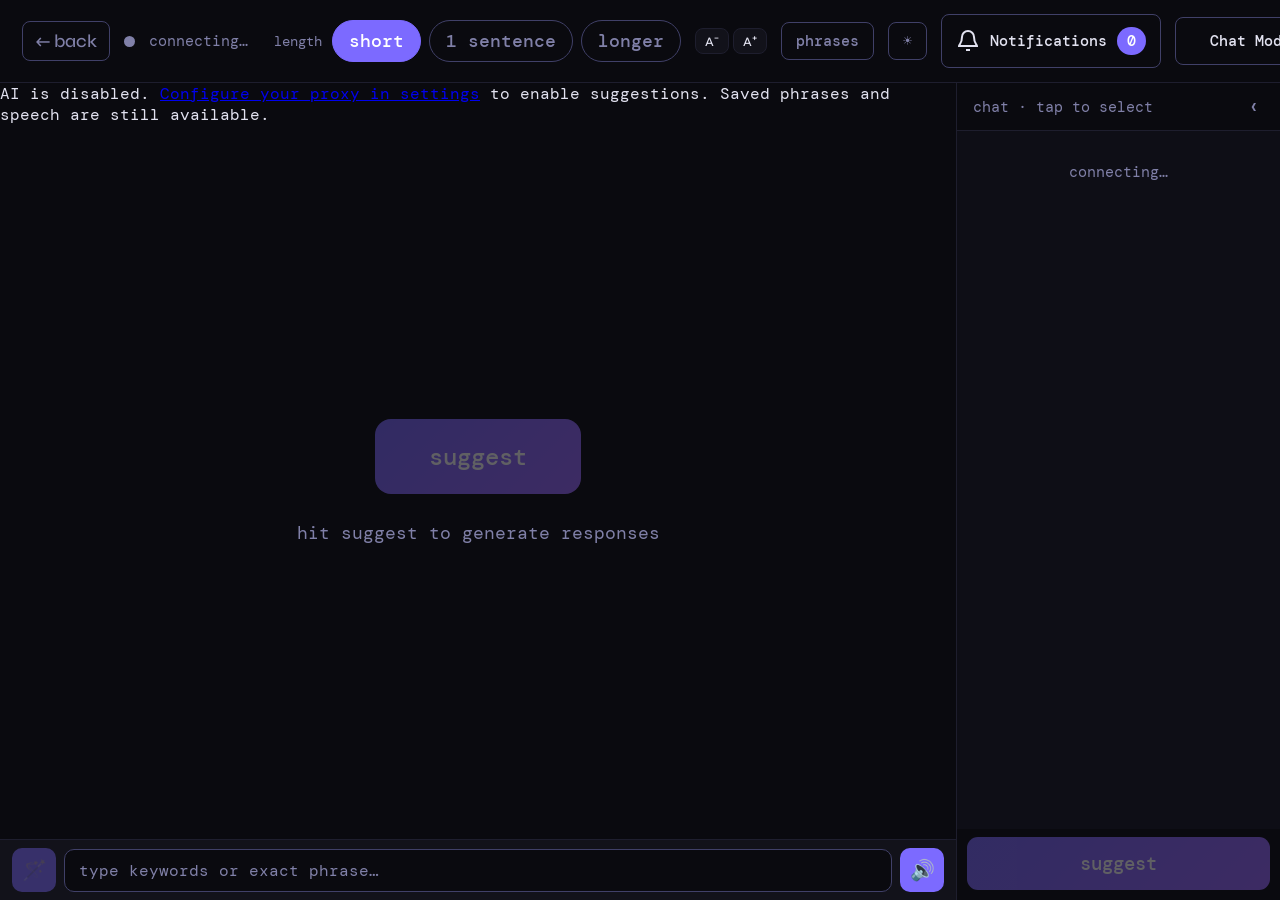
<file: chat.html>
<!DOCTYPE html>
<html lang="en">
<head>
<meta charset="UTF-8">
<meta name="viewport" content="width=device-width, initial-scale=1.0, user-scalable=no">
<title>StreamAAC · Chat</title>
<link rel="stylesheet" href="styles.css">
<script>document.documentElement.setAttribute('data-theme', localStorage.getItem('theme') || 'dark');</script>
<script src="chat-core.js?v=voice-source-1" defer></script>
<script src="phrases-data.js"></script>
<script src="command-ignores.js" defer></script>
<script src="bot-patterns.js" defer></script>
<script src="notifications.js?v=proxy-auth-1" defer></script>
</head>
<body>

<div id="fs-view" class="active">

  <div id="fs-topbar">
    <button class="btn-back" onclick="goBack()">← back</button>
    <div id="fs-status-dot"></div>
    <div id="fs-status-label">connecting…</div>
    <span id="fs-yt-status" style="display:none"><span class="src-badge src-yt">YT</span><span id="fs-yt-label">–</span></span>
    <div class="fs-verbosity" style="margin-left:12px">
      <label style="font-size:14px;color:var(--muted);margin-right:2px">length</label>
      <button class="pill active" data-fv="short" onclick="setFV(this)">short</button>
      <button class="pill" data-fv="medium" onclick="setFV(this)">1 sentence</button>
      <button class="pill" data-fv="long" onclick="setFV(this)">longer</button>
    </div>
    <div class="fs-font-size-ctrl">
      <button id="fs-font-down" title="Decrease font size">A<sup>−</sup></button>
      <button id="fs-font-up" title="Increase font size">A<sup>+</sup></button>
    </div>
    <button class="btn-exit-fs" id="fs-phrases-btn" onclick="togglePhrasesView()">phrases</button>
    <button class="btn-exit-fs" id="fs-theme-btn" onclick="toggleTheme()" aria-label="Toggle light/dark mode">☀</button>
    <button class="btn-exit-fs" id="notifications-button" aria-expanded="false" aria-controls="notifications-panel"><svg aria-hidden="true" width="24" height="24" viewBox="0 0 24 24" fill="none" stroke="currentColor" stroke-width="2"><path d="M18 8a6 6 0 0 0-12 0c0 7-3 7-3 9h18c0-2-3-2-3-9M10 21h4"/></svg> Notifications <span id="notifications-count">0</span></button>
    <button class="btn-exit-fs" id="fs-mode-btn" onclick="toggleQuietMode()" aria-pressed="false">Chat Mode</button>
  </div>

  <div id="fs-body">
    <div id="fs-main">
      <section id="notifications-panel" aria-label="Twitch notifications" hidden>
        <div class="notification-toolbar"><h2>Notifications</h2><button id="notifications-close">Close</button></div>
        <div class="notification-toolbar"><button id="notifications-pending" aria-pressed="true">Pending</button><button id="notifications-history" aria-pressed="false">History</button><button id="notifications-settings" aria-pressed="false">Settings</button></div>
        <p id="notifications-feedback" role="status"></p>
        <div id="notifications-settings-area" hidden>
          <h3>Notification source</h3>
          <label class="notification-bot-choice"><input type="checkbox" id="notifications-use-bot" checked> Send posts from Ignore bots to notifications</label>
          <p id="notifications-bot-status">Waiting for Twitch chat to connect.</p>
          <p>Manage ignored commands and reply beginnings on the home screen. Recognised follows, subscriptions, gifts and raids keep their event details; other posts appear as Bot messages. Chat must be connected.</p>
          <h3>Direct Twitch event connection</h3>
          <p id="notifications-status">Not connected</p>
          <p id="notifications-account-status"></p>
          <p id="notifications-resub-status">Resubscriptions: not connected</p>
          <button id="notifications-reconnect">Reconnect notifications</button>
          <h3>Responses for <span id="notifications-channel"></span></h3>
          <div class="notification-toolbar"><button id="notifications-ai" aria-pressed="false">AI-generated suggestions</button><button id="notifications-phrases" aria-pressed="true">Phrase bank only</button></div>
          <p>Review and edit every response before speaking. Phrase bank only makes no notification AI requests. Settings are remembered for this channel.</p>
          <h3>Event phrases</h3><p>Choose an existing saved phrase for each event. Placeholders: {username}, {bits}, {viewers}, {subscriptions}, {months}, {reward}, {points}, {recipient}. Edit or add phrases using the existing phrases manager.</p>
          <div id="notifications-mappings"></div>
          <p>Direct Twitch events require broadcaster permissions (followers also support an authorized moderator). Configured bot announcements only need a working chat connection.</p>
          <a href="index.html#profiles-heading">Open setup to reconnect Twitch</a>
        </div>
        <div id="notifications-list"></div>
        <button id="notifications-more" hidden>Show more history</button>
      </section>
      <div id="fs-responses">
        <div id="fs-empty-state">
          <button id="fs-suggest-prominent" onclick="gen()">suggest</button>
          <div class="fs-empty-hint">hit suggest to generate responses</div>
        </div>
      </div>
      <div id="phrases-main">
        <div id="phrases-header">
          <span>phrases</span>
          <div style="display:flex;gap:8px">
            <button class="phrases-icon-btn" onclick="renderPhrasesGrid()" title="Refresh">↻</button>
            <a class="phrases-icon-btn" href="game-phrases.html#general-phrases" aria-label="Manage phrases">✎</a>
          </div>
        </div>
        <div id="phrases-grid"></div>
        <div id="phrases-tag-view">
          <div id="phrases-tag-header">
            <button class="phrases-icon-btn" onclick="closeTagView()">← back</button>
            <span id="phrases-tag-name"></span>
            <span id="phrases-tag-page-info"></span>
          </div>
          <div id="phrases-tag-grid"></div>
        </div>
      </div>
      <p id="speech-status" role="status" aria-live="polite"></p>
      <div id="fs-custom-bar">
        <button id="fs-magic-btn" title="Generate suggestions from keywords" onclick="genFromKeywords()" disabled>🪄</button>
        <input type="text" id="fs-custom-input" placeholder="type keywords or exact phrase…" autocomplete="off">
        <button id="fs-custom-clear" aria-label="Clear">✕</button>
        <button id="fs-custom-speak-btn" title="Speak this text" onclick="speakCustomText()">🔊</button>
        <button id="fs-custom-stop-btn" title="Stop speaking" onclick="stopSpeak()">■</button>
      </div>
    </div>
    <div id="fs-chat-panel">
      <div id="fs-chat-header">
        <span>chat · tap to select</span>
        <button class="btn-close-chat" onclick="closeFsChat()" aria-label="Close chat panel">‹</button>
      </div>
      <div id="fs-chat-area">
        <div class="empty-state" style="padding:20px 6px">connecting…</div>
      </div>
      <button id="fs-new-msgs-btn" onclick="acceptNewMessages()">
        ↓ <span id="fs-new-msgs-count"></span> new messages
      </button>
      <button id="fs-suggest-btn" class="btn-gen" onclick="gen()">suggest</button>
    </div>
    <button id="fs-open-chat" onclick="openFsChat()" aria-label="Open chat panel">chat ›</button>
  </div>

</div>

<script>
let quietMode = false;
let suggestionRequest = 0;
let chatModeContent = null;
let quietResponses = [];
let quietPoolSignature = '';
let quietRemaining = [];

function toggleQuietMode() {
  suggestionRequest++;
  phrasesSuggestToken++;
  if (phrasesViewActive) togglePhrasesView();
  const area = document.getElementById('fs-responses');
  quietMode = !quietMode;
  if (quietMode) {
    // Keep the actual nodes so restored cards retain their speech handlers.
    chatModeContent = [...area.childNodes];
    if (area.querySelector('.spinner')) chatModeContent = [];
    showQuietPhrases(true);
  } else {
    area.replaceChildren(...(chatModeContent || []));
    if (!area.childNodes.length) area.innerHTML = '<div id="fs-empty-state"><button id="fs-suggest-prominent" onclick="gen()">suggest</button><div class="fs-empty-hint">hit suggest to generate responses</div></div>';
  }
  const button = document.getElementById('fs-mode-btn');
  button.textContent = quietMode ? 'Quiet Mode' : 'Chat Mode';
  button.setAttribute('aria-pressed', String(quietMode));
  button.setAttribute('aria-label', quietMode ? 'Quiet Mode. Switch to Chat Mode' : 'Chat Mode. Switch to Quiet Mode');
  document.querySelector('.fs-verbosity').hidden = quietMode;
  document.querySelector('.fs-verbosity').style.display = quietMode ? 'none' : '';
  openFsChat();
  updateSuggestEnabled();
}

function showQuietPhrases(reuse = false) {
  if (phrasesViewActive) togglePhrasesView();
  const files = loadGamePhraseFiles();
  const game = selectedPhraseGame();
  const gamePhrases = Object.hasOwn(files, game) && Array.isArray(files[game].phrases) ? files[game].phrases : [];
  const pool = [...new Set([...gamePhrases, ...loadPhrases().map(p => p.phrase)]
    .filter(p => typeof p === 'string').map(p => p.trim()).filter(Boolean))];
  const signature = JSON.stringify([game, pool]);
  if (signature !== quietPoolSignature) { quietPoolSignature = signature; quietRemaining = []; reuse = false; }
  const batch = [];
  const count = Math.min(4, pool.length);
  if (reuse) batch.push(...quietResponses);
  while (batch.length < count) {
    if (!quietRemaining.length) {
      quietRemaining = [...pool];
      for (let i = quietRemaining.length - 1; i > 0; i--) {
        const j = Math.floor(Math.random() * (i + 1));
        [quietRemaining[i], quietRemaining[j]] = [quietRemaining[j], quietRemaining[i]];
      }
    }
    // At a cycle boundary, finish showing unseen phrases before repeating,
    // and never duplicate a phrase within the same four-card batch.
    const index = quietRemaining.findIndex(p => !batch.includes(p));
    batch.push(quietRemaining.splice(index, 1)[0]);
  }
  quietResponses = batch;
  renderFsCards(batch);
  const area = document.getElementById('fs-responses');
  if (!count) {
    area.innerHTML = '<div class="fs-loader" role="status">No phrases yet. Add general phrases on the Phrases page or upload a game .txt file on the Phrases page.</div>';
  } else {
    for (let i = count; i < 4; i++) {
      const placeholder = document.createElement('div');
      placeholder.className = 'fs-card quiet-placeholder';
      placeholder.innerHTML = `<div class="fs-rnum">${i + 1}</div><div class="fs-rtext">Add more phrases to fill this card.</div>`;
      area.append(placeholder);
    }
  }
  updateSuggestEnabled();
}

// ── STATE ──
let ws = null, chatLog = [], isConnected = false, everConnected = false;
let currentChannel = '';
let reconnectTimer = null;
let verbosity = 'short';
let selectedMsg = null;
let fsFontSize = parseInt(localStorage.getItem('fsFontSize') || '17');
let theme = localStorage.getItem('theme') || 'dark';
let bufferedFsMsgs = [];
const MAX_MSG = 40;

// ── YOUTUBE STATE ──
let ytPollTimer = null, ytLiveChatId = null, ytNextPageToken = null, ytConnected = false;

// ── INIT ──
window.addEventListener('DOMContentLoaded', () => {
  applyTheme();
  applyFsFontSize();

  // Restore verbosity
  const savedV = localStorage.getItem('verbosity') || 'short';
  verbosity = savedV;
  document.querySelectorAll('.pill[data-fv]').forEach(p =>
    p.classList.toggle('active', p.dataset.fv === savedV));

  // Font size buttons
  document.getElementById('fs-font-down').onclick = () => {
    if (fsFontSize > 10) { fsFontSize = Math.max(10, fsFontSize - 2); applyFsFontSize(); localStorage.setItem('fsFontSize', fsFontSize); }
  };
  document.getElementById('fs-font-up').onclick = () => {
    if (fsFontSize < 28) { fsFontSize = Math.min(28, fsFontSize + 2); applyFsFontSize(); localStorage.setItem('fsFontSize', fsFontSize); }
  };

  // Auto-connect
  const ch = localStorage.getItem('twitch_channel');
  if (ch) connect(ch);
  connectYouTube();

  initClearBtn(document.getElementById('fs-custom-input'), document.getElementById('fs-custom-clear'));
  updateSuggestEnabled();
});

// ── THEME ──
function applyTheme() {
  document.documentElement.setAttribute('data-theme', theme);
  document.getElementById('fs-theme-btn').textContent = theme === 'dark' ? '☀' : '☾';
}

function toggleTheme() {
  theme = theme === 'dark' ? 'light' : 'dark';
  document.documentElement.setAttribute('data-theme', theme);
  localStorage.setItem('theme', theme);
  document.getElementById('fs-theme-btn').textContent = theme === 'dark' ? '☀' : '☾';
}

// ── FONT SIZE ──
function applyFsFontSize() {
  document.getElementById('fs-view').style.setProperty('--fs-font-size', fsFontSize + 'px');
}

// ── VERBOSITY ──
function setFV(btn) {
  document.querySelectorAll('.pill[data-fv]').forEach(p => p.classList.remove('active'));
  btn.classList.add('active');
  verbosity = btn.dataset.fv;
  localStorage.setItem('verbosity', verbosity);
}

// ── NAVIGATION ──
function goBack() {
  if (ws) { ws.onclose = null; ws.close(); ws = null; }
  clearTimeout(ytPollTimer);
  window.location.href = 'index.html#profiles-heading';
}

// ── STATUS ──
function setStatus(cls, txt) {
  document.getElementById('fs-status-dot').className = 'status-dot ' + cls;
  document.getElementById('fs-status-label').textContent = txt;
}

function makeStatusUpdater(wrapperId, labelId) {
  return function(cls, txt) {
    const el = document.getElementById(wrapperId);
    if (!el) return;
    el.style.display = '';
    el.className = cls;
    document.getElementById(labelId).textContent = txt;
  };
}

// ── SUGGEST BUTTONS ──
function setFsSuggestEnabled(enabled) {
  document.getElementById('fs-suggest-btn').disabled = !enabled;
  document.getElementById('fs-magic-btn').disabled = !enabled;
  const prominent = document.getElementById('fs-suggest-prominent');
  if (prominent) prominent.disabled = !enabled;
}
function updateSuggestEnabled() {
  const ready = !!getProxyUrl() && (isConnected || ytConnected);
  setFsSuggestEnabled(quietMode || ready);
  document.getElementById('fs-magic-btn').disabled = quietMode || !ready;
  let notice = document.getElementById('proxy-notice');
  if (!notice) {
    notice = document.createElement('p');
    notice.id = 'proxy-notice';
    notice.innerHTML = 'AI is disabled. <a href="settings.html">Configure your proxy in settings</a> to enable suggestions. Saved phrases and speech are still available.';
    document.getElementById('fs-responses').before(notice);
  }
  notice.hidden = quietMode || !!getProxyUrl();
}
window.addEventListener('storage', event => {
  if (event.key === 'service_proxy_url' || event.key === 'service_proxy_token' || event.key === null) {
    ++suggestionRequest;
    ++phrasesSuggestToken;
    suggestedPhraseIds = [];
    ++youtubeGeneration;
    clearTimeout(ytPollTimer);
    ytLiveChatId = null;
    ytNextPageToken = null;
    ytConnected = false;
    updateSuggestEnabled();
    if (phrasesViewActive) renderPhrasesGrid();
    connectYouTube();
  }
});

// ── CONNECT ──
function connect(rawCh) {
  let ch = rawCh.trim().toLowerCase();
  ch = ch.replace(/^(https?:\/\/)?(www\.)?twitch\.tv\//, '').replace(/^@/, '').replace(/\/.*$/, '').trim();
  if (!ch) return;
  currentChannel = ch;
  if (window.StreamNotifications) window.StreamNotifications.connect(ch);
  clearTimeout(reconnectTimer);

  function handleConnectFailure(ch) {
    alert(`Could not connect to Twitch chat for "${ch}".\nCheck the channel name and try again.`);
    window.location.href = 'index.html#profiles-heading';
  }

  function scheduleReconnect() {
    clearTimeout(reconnectTimer);
    setStatus('connecting', 'reconnecting…');
    reconnectTimer = setTimeout(() => connect(currentChannel), 4000);
  }

  setStatus('connecting', 'connecting…');

  if (ws) { ws.onclose = null; ws.close(); ws = null; }

  const sock = new WebSocket('wss://irc-ws.chat.twitch.tv:443');
  ws = sock;
  ws.onopen = () => {
    if (ws !== sock) return;
    const token = localStorage.getItem('twitch_token');
    const handle = (localStorage.getItem('twitch_handle') || '').trim().toLowerCase();
    if (token && handle) {
      console.log('[Twitch IRC] Connecting authenticated as @' + handle);
      sock.send('PASS oauth:' + token);
      sock.send('NICK ' + handle);
    } else {
      console.log('[Twitch IRC] Connecting anonymously (justinfan)');
      sock.send('PASS oauth:justinfan12345');
      sock.send('NICK justinfan12345');
    }
    sock.send('CAP REQ :twitch.tv/tags twitch.tv/commands');
    sock.send('JOIN #' + ch);
  };
  ws.onmessage = (e) => { for (const raw of e.data.split(/\r?\n/).filter(Boolean)) handleIrcLine(raw); };
  function handleIrcLine(raw) {
    if (ws !== sock) return;
    if (raw.startsWith('PING ')) { if (sock.readyState === 1) sock.send('PONG :tmi.twitch.tv'); return; }
    if (/^:\S+ NOTICE /.test(raw) && (raw.includes('Login authentication failed') || raw.includes('Login unsuccessful') || raw.includes('Improperly formatted auth'))) {
      console.warn('[Twitch IRC] Auth failed — clearing token and falling back to anonymous');
      localStorage.removeItem('twitch_token');
      setStatus('warn', 'Twitch auth failed — speaking only (not posting to chat)');
      clearTimeout(reconnectTimer);
      sock.onclose = null;
      sock.close();
      ws = null;
      isConnected = false;
      window.StreamNotifications?.chatStatus(ch, false);
      updateSuggestEnabled();
      reconnectTimer = setTimeout(() => connect(currentChannel), 1000);
      return;
    }
    if (/^:\S+ 366 /.test(raw)) {
      const wasReconnect = everConnected && !isConnected;
      isConnected = true;
      window.StreamNotifications?.chatStatus(ch, true);
      everConnected = true;
      setStatus('connected', '#' + ch);
      updateSuggestEnabled();
      clearEmptyMsg();
      if (wasReconnect) addChatDivider('— reconnected —');
    }
    const msg = parseIrcMsg(raw);
    if (msg) {
      const tags = Object.fromEntries((raw.startsWith('@') ? raw.slice(1, raw.indexOf(' ')) : '').split(';').map(tag => tag.split('=')));
      const sentAt = Number(tags['tmi-sent-ts']);
      const time = Number.isFinite(sentAt) && sentAt > 0 && sentAt <= 8640000000000000 ? new Date(sentAt).toISOString() : undefined;
      const parentBody = (tags['reply-parent-msg-body'] || '').replace(/\\s/g, ' ').trimStart();
      window.StreamNotifications?.receiveChat(msg.user, msg.text, ch, tags.id, time, parentBody);
      addMsg(msg.user, msg.text, msg.emotesTag, 'twitch');
    }
  }
  ws.onerror = (e) => {
    console.error('[Twitch IRC] WebSocket error', e);
    isConnected = false;
    if (!everConnected) {
      setStatus('error', 'connection error');
      // onclose will fire next and handle the alert
    }
  };
  ws.onclose = (e) => {
    console.log('[Twitch IRC] WebSocket closed — code:', e.code, 'reason:', JSON.stringify(e.reason), 'wasClean:', e.wasClean);
    if (ws !== sock) return;
    window.StreamNotifications?.chatStatus(ch, false);
    isConnected = false;
    updateSuggestEnabled();
    if (everConnected) {
      addChatDivider('— temporarily disconnected —');
      scheduleReconnect();
    } else {
      handleConnectFailure(ch);
    }
  };
}

document.addEventListener('visibilitychange', () => {
  if (document.hidden) return;
  if (!isConnected && everConnected) {
    clearTimeout(reconnectTimer);
    connect(currentChannel);
  }
});

// ── YOUTUBE CHAT ──
const setYtStatus = makeStatusUpdater('fs-yt-status', 'fs-yt-label');

function extractYtVideoId(url) {
  try {
    const u = new URL(url);
    if (u.hostname === 'youtu.be') return u.pathname.slice(1).split('?')[0];
    if (u.pathname.startsWith('/live/')) return u.pathname.split('/')[2];
    return u.searchParams.get('v');
  } catch { return null; }
}

let youtubeGeneration = 0;
async function connectYouTube() {
  const generation = ++youtubeGeneration;
  const proxyUrl = getProxyUrl();
  const rawUrl = (localStorage.getItem('youtube_video_url') || '').trim();
  if (!rawUrl) return;

  if (!getProxyUrl()) { setYtStatus('error', 'configure proxy in settings'); return; }

  const videoId = extractYtVideoId(rawUrl);
  if (!videoId) {
    setYtStatus('error', 'invalid URL');
    return;
  }

  setYtStatus('connecting', 'connecting…');

  try {
    const res = await fetch(
      `${proxyUrl}/yt-chat/live?videoId=${encodeURIComponent(videoId)}`,
      { headers: getProxyHeaders(false) }
    );
    const data = await res.json();
    if (generation !== youtubeGeneration || proxyUrl !== getProxyUrl()) return;

    if (data.error === 'no_live_stream') {
      setYtStatus('', 'no live stream');
      ytPollTimer = setTimeout(connectYouTube, 120000);
      return;
    }
    if (!res.ok) throw new Error(data.error || res.status);

    ytLiveChatId = data.liveChatId;
    ytNextPageToken = null;
    pollYouTubeChat(true);

  } catch (e) {
    if (generation !== youtubeGeneration || proxyUrl !== getProxyUrl()) return;
    console.error('YouTube connect error:', e);
    setYtStatus('error', 'error');
    ytPollTimer = setTimeout(connectYouTube, 30000);
  }
}

async function pollYouTubeChat(skipFirstBatch) {
  const generation = youtubeGeneration;
  const proxyUrl = getProxyUrl();
  if (!getProxyUrl()) { ytConnected = false; setYtStatus('error', 'configure proxy in settings'); updateSuggestEnabled(); return; }
  if (!ytLiveChatId) return;

  try {
    const res = await fetch(`${proxyUrl}/yt-chat/poll`, {
      method: 'POST',
      headers: getProxyHeaders(),
      body: JSON.stringify({ liveChatId: ytLiveChatId, pageToken: ytNextPageToken }),
    });
    const data = await res.json();
    if (generation !== youtubeGeneration || proxyUrl !== getProxyUrl()) return;

    if (res.status === 403 || data.error === 'stream_ended') {
      ytConnected = false; ytLiveChatId = null; ytNextPageToken = null;
      setYtStatus('', 'stream ended');
      updateSuggestEnabled();
      ytPollTimer = setTimeout(connectYouTube, 120000);
      return;
    }
    if (!res.ok) throw new Error(data.error || res.status);

    if (!skipFirstBatch) {
      (data.messages || []).forEach(m => addMsg(m.author, m.text, null, 'youtube'));
    }

    if (!ytConnected) {
      ytConnected = true;
      setYtStatus('connected', 'live');
      updateSuggestEnabled();
      clearEmptyMsg();
    }

    ytNextPageToken = data.nextPageToken;
    const pollMs = Math.max(data.pollingIntervalMillis || 5000, 3000);
    ytPollTimer = setTimeout(pollYouTubeChat, pollMs);

  } catch (e) {
    if (generation !== youtubeGeneration || proxyUrl !== getProxyUrl()) return;
    console.error('YouTube poll error:', e);
    ytPollTimer = setTimeout(() => pollYouTubeChat(false), 10000);
  }
}

// ── CHAT DIVIDER ──
function addChatDivider(text) {
  const fca = document.getElementById('fs-chat-area');
  if (!fca) return;
  const el = document.createElement('div');
  el.className = 'fs-chat-divider';
  el.textContent = text;
  fca.appendChild(el);
  fca.scrollTop = fca.scrollHeight;
}

// ── CHAT ──
function clearEmptyMsg() {
  const fe = document.querySelector('#fs-chat-area .empty-state');
  if (fe) fe.remove();
}

function addMsg(user, rawText, emotesTag, source) {
  source = source || 'twitch';
  const llmText = replaceEmotes(rawText, emotesTag);
  const excluded = isExcluded(user, rawText);
  const entry = { user, text: llmText, excluded, source };
  chatLog.push(entry);
  if (chatLog.length > MAX_MSG) chatLog.shift();

  const cols = ['#7c6aff','#ff6a9b','#4ade80','#fb923c','#60a5fa','#e879f9'];
  const col = cols[user.charCodeAt(0) % cols.length];

  const sourceBadge = source === 'youtube' ? '<span class="src-badge src-yt">YT</span>' : '<span class="src-badge src-tw">TW</span>';

  const fsEl = document.createElement('div');
  fsEl.className = 'fs-chat-msg' + (excluded ? ' excluded' : '');
  fsEl.innerHTML = `${sourceBadge}<span class="chat-user" style="color:${col}">${x(user)}</span><span class="chat-text">${renderEmotes(rawText, emotesTag)}</span>`;
  fsEl.addEventListener('click', () => {
    if (selectedMsg === entry) {
      clearSelection();
      flushBufferedFsMsgs();
    } else {
      clearSelection();
      selectedMsg = entry;
      fsEl.classList.add('selected');
      const lbl = document.createElement('span');
      lbl.className = 'fs-selected-label';
      lbl.textContent = '▶ responding to';
      fsEl.prepend(lbl);
    }
  });

  if (selectedMsg) {
    bufferedFsMsgs.push(fsEl);
    const btn = document.getElementById('fs-new-msgs-btn');
    btn.style.display = 'block';
    document.getElementById('fs-new-msgs-count').textContent = bufferedFsMsgs.length;
  } else {
    const fca = document.getElementById('fs-chat-area');
    fca.appendChild(fsEl);
    fca.scrollTop = fca.scrollHeight;
  }
}

function clearSelection() {
  selectedMsg = null;
  document.querySelectorAll('.fs-chat-msg.selected').forEach(el => {
    el.classList.remove('selected');
    const lbl = el.querySelector('.fs-selected-label');
    if (lbl) lbl.remove();
  });
}

function flushBufferedFsMsgs() {
  const fca = document.getElementById('fs-chat-area');
  bufferedFsMsgs.forEach(el => fca.appendChild(el));
  bufferedFsMsgs = [];
  fca.scrollTop = fca.scrollHeight;
  document.getElementById('fs-new-msgs-btn').style.display = 'none';
}

function acceptNewMessages() {
  clearSelection();
  flushBufferedFsMsgs();
}

function closeFsChat() {
  document.getElementById('fs-chat-panel').classList.add('closed');
  document.getElementById('fs-open-chat').classList.add('visible');
}
function openFsChat() {
  document.getElementById('fs-chat-panel').classList.remove('closed');
  document.getElementById('fs-open-chat').classList.remove('visible');
}

// ── GENERATE ──
async function gen() {
  if (quietMode) { showQuietPhrases(); return; }
  if (!getProxyUrl()) { updateSuggestEnabled(); return; }
  const request = ++suggestionRequest;
  const chat = chatLog.filter(m => !m.excluded).slice(-15).map(m => `${m.user}: ${m.text}`).join('\n') || '(no chat messages yet — streamer just went live)';

  const persona    = localStorage.getItem('persona') || 'a streamer';
  let handle       = (localStorage.getItem('twitch_handle') || '').trim().toLowerCase();
  handle = handle.replace(/^(https?:\/\/)?(www\.)?twitch\.tv\//, '').replace(/^@/, '').replace(/\/.*$/, '').trim();
  const ctx        = localStorage.getItem('context') || '';
  const game       = localStorage.getItem('game') || '';
  const gameCustom = localStorage.getItem('game_custom') || '';
  const gameStr    = game === 'other' ? gameCustom : game;

  const selectedContext = selectedMsg
    ? `\n\nThe streamer has selected this specific message to respond to — prioritize crafting responses that directly address it: "${selectedMsg.user}: ${selectedMsg.text}"`
    : '';

  document.getElementById('fs-responses').innerHTML =
    `<div class="fs-loader"><div class="spinner"></div>generating…</div>`;
  setFsSuggestEnabled(false);

  const langCode = localStorage.getItem('voice_lang') || 'en';
  const langNames = { en:'English', fr:'French', de:'German', es:'Spanish', it:'Italian', pt:'Portuguese', nl:'Dutch', ja:'Japanese', ko:'Korean', zh:'Chinese' };
  const langName = langNames[langCode] || langCode;
  const langInstruction = `Language: Respond in ${langName}. You may naturally incorporate words or short phrases borrowed from other languages where they appear in the chat and suit the streamer's voice.`;

  const prompt = `You generate spoken responses for ${persona}, a Twitch streamer who uses AAC (Augmentative and Alternative Communication). Output will be spoken aloud — no markdown, no asterisks, plain natural speech only. [emote] in chat marks a Twitch visual emote — do not say it aloud.

${langInstruction}

Length rule: ${VLENGTH[verbosity]}

Generate exactly 4 options varying in tone: one warm/engaged, one witty/playful, one direct, one bonus of whatever tone fits best.
Reply ONLY with valid JSON, no other text: {"responses":["...","...","...","..."]}

Recent chat:
${chat}${handle ? '\nThe streamer\'s own Twitch handle is @'+handle+'. If chat messages mention or address them by name, treat this as directly relevant.' : ''}${ctx ? '\nContext: '+ctx : ''}${gameStr ? '\nGame: The streamer is playing '+gameStr+'.' : ''}${selectedContext}`;

  try {
    const r = await fetch(`${getProxyUrl()}/v1/messages`, {
      method: 'POST',
      headers: getProxyHeaders(),
      body: JSON.stringify({
        model: 'claude-haiku-4-5-20251001',
        max_tokens: 1024,
        messages: [{ role: 'user', content: prompt }]
      })
    });

    const d = await r.json();
    if (d.error) throw new Error(d.error.message ?? JSON.stringify(d.error));

    const raw = d.content?.[0]?.text ?? '';
    const jsonMatch = raw.match(/\{[\s\S]*\}/);
    if (!jsonMatch) throw new Error('No JSON found in response');
    if (request === suggestionRequest) renderFsCards(JSON.parse(jsonMatch[0]).responses);
  } catch(e) {
    if (request === suggestionRequest) document.getElementById('fs-responses').innerHTML =
      `<div class="fs-loader" style="color:var(--accent2)">Error: ${x(e.message)}</div>`;
  } finally {
    if (request === suggestionRequest) updateSuggestEnabled();
  }
}

// ── RENDER ──
function renderFsCards(responses) {
  const area = document.getElementById('fs-responses');
  area.innerHTML = '';
  responses.slice(0, 4).forEach((text, i) => {
    const card = document.createElement('div');
    card.className = 'fs-card';
    card.innerHTML = `<div class="fs-rnum">${i+1}</div><div class="fs-rtext">${x(text)}</div>
      <div class="fs-card-btns"><button class="fs-speak">🔊</button><button class="fs-stop">■</button></div>`;
    card.tabIndex = 0;
    card.setAttribute('role', 'group');
    card.setAttribute('aria-label', `Phrase ${i + 1}: ${text}`);
    const select = () => {
      area.querySelectorAll('.fs-card').forEach(el => el.classList.remove('selected'));
      card.classList.add('selected');
      document.getElementById('fs-custom-input').value = text;
      document.getElementById('fs-custom-input').dispatchEvent(new Event('input'));
    };
    card.onclick = select;
    card.onkeydown = e => { if (e.target === card && (e.key === 'Enter' || e.key === ' ')) { e.preventDefault(); select(); } };
    card.querySelector('.fs-speak').setAttribute('aria-label', `Speak phrase ${i + 1}`);
    card.querySelector('.fs-stop').setAttribute('aria-label', 'Stop speaking');
    card.querySelector('.fs-speak').onclick = e => { e.stopPropagation(); speak(text, card); };
    card.querySelector('.fs-stop').onclick = e => { e.stopPropagation(); stopSpeak(); };
    area.appendChild(card);
  });
}

// ── SPEECH ──
function speak(text, card) {
  stopSpeak();
  clearSelection();
  flushBufferedFsMsgs();
  speakingCard = card;
  if (card) card.classList.add('speaking');

  postToChat(text);

  const status = document.getElementById('speech-status');
  status.textContent = '';
  speakConfigured(text, card, message => { status.textContent = message; });
}

// ── SPEAK CUSTOM TEXT ──
function speakCustomText() {
  const text = document.getElementById('fs-custom-input').value.trim();
  if (!text) return;
  speak(text, document.getElementById('fs-custom-bar'));
}

// ── PHRASES STATE ──
let phrasesViewActive = false;
let phrasesTagPage = 0;
let tagViewTag = null;
let tagViewPage = 0;
let suggestedPhraseIds = null; // null = loading, [] = empty, [ids] = results
let phrasesSuggestToken = 0;

// ── PHRASES DATA LAYER ──
// ── PHRASES VIEW TOGGLE ──
function togglePhrasesView() {
  phrasesViewActive = !phrasesViewActive;
  document.getElementById('fs-phrases-btn').classList.toggle('active', phrasesViewActive);
  document.getElementById('fs-responses').style.display = phrasesViewActive ? 'none' : '';
  document.getElementById('fs-custom-bar').style.display = phrasesViewActive ? 'none' : '';
  document.getElementById('phrases-main').style.display = phrasesViewActive ? 'flex' : 'none';
  if (phrasesViewActive) {
    suggestedPhraseIds = null;
    phrasesTagPage = 0;
    showPhrasesPanel('grid');
    renderPhrasesGrid();
    loadSuggestedPhrases();
  }
}

function showPhrasesPanel(which) {
  document.getElementById('phrases-grid').style.display = which === 'grid' ? 'grid' : 'none';
  document.getElementById('phrases-tag-view').style.display = which === 'tag' ? 'flex' : 'none';
}

// ── PHRASES GRID ──
function makeRowLabel(text, row, rowSpan) {
  const el = document.createElement('div');
  el.className = 'phrase-row-label';
  el.textContent = text;
  el.style.gridColumn = '1';
  el.style.gridRow = rowSpan > 1 ? `${row} / span ${rowSpan}` : String(row);
  return el;
}

function renderPhrasesGrid() {
  const grid = document.getElementById('phrases-grid');
  if (!grid) return;
  grid.innerHTML = '';
  const phrases = loadPhrases();

  // Row 1: starred
  grid.appendChild(makeRowLabel('starred', 1));
  const starred = phrases.filter(p => p.starred);
  for (let i = 0; i < 4; i++) {
    const p = starred[i];
    if (p) {
      const ph = p.phrase;
      grid.appendChild(makePhraseCellEl(p.label || p.phrase, ['phrase-cell', 'starred'], ph));
    } else {
      grid.appendChild(makeEmptyCell());
    }
  }

  // Row 2: LLM suggested
  grid.appendChild(makeRowLabel('suggested', 2));
  for (let i = 0; i < 4; i++) {
    if (suggestedPhraseIds === null) {
      grid.appendChild(makeLoadingCell());
    } else {
      const id = suggestedPhraseIds[i];
      const p = id ? phrases.find(ph => ph.id === id) : null;
      if (p) {
        const ph = p.phrase;
        grid.appendChild(makePhraseCellEl(p.label || p.phrase, ['phrase-cell', 'suggested'], ph));
      } else {
        grid.appendChild(makeEmptyCell());
      }
    }
  }

  // Rows 3–4: tag buttons
  grid.appendChild(makeRowLabel('all phrases', 3, 2));
  const tags = getPhraseTags(phrases);
  if (tags.length === 0 && starred.length === 0) {
    // No phrases at all — show hint spanning rows 3–4
    const hint = document.createElement('div');
    hint.className = 'phrase-cell empty phrases-empty-hint';
    hint.style.cssText = 'grid-column:2/-1;grid-row:3/5;opacity:1;pointer-events:none;border-style:dashed;flex-direction:column;gap:6px';
    hint.innerHTML = '<span style="font-size:15px;color:var(--muted)">no phrases yet</span><span style="font-size:13px;color:var(--muted);opacity:0.7">manage phrases with ✎</span>';
    grid.appendChild(hint);
  } else if (tags.length === 0) {
    for (let i = 0; i < 8; i++) grid.appendChild(makeEmptyCell());
  } else if (tags.length <= 8) {
    for (let i = 0; i < 8; i++) {
      grid.appendChild(i < tags.length ? makeTagCellEl(tags[i], phrases) : makeEmptyCell());
    }
  } else if (phrasesTagPage === 0) {
    tags.slice(0, 7).forEach(t => grid.appendChild(makeTagCellEl(t, phrases)));
    grid.appendChild(makeNavCell('›', () => { phrasesTagPage++; renderPhrasesGrid(); }));
  } else {
    const offset = 7 + (phrasesTagPage - 1) * 6;
    const hasNext = offset + 6 < tags.length;
    grid.appendChild(makeNavCell('‹', () => { phrasesTagPage--; renderPhrasesGrid(); }));
    const pageTags = tags.slice(offset, hasNext ? offset + 6 : tags.length);
    pageTags.forEach(t => grid.appendChild(makeTagCellEl(t, phrases)));
    for (let i = pageTags.length; i < (hasNext ? 6 : 7); i++) grid.appendChild(makeEmptyCell());
    if (hasNext) grid.appendChild(makeNavCell('›', () => { phrasesTagPage++; renderPhrasesGrid(); }));
  }
}

function makePhraseCellEl(label, classes, phraseText) {
  const el = document.createElement('div');
  el.className = [...classes, 'speakable'].join(' ');
  el.innerHTML = `<span class="pc-label">${x(label)}</span>
    <div class="pc-btns">
      <button class="pc-speak">🔊</button>
      <button class="pc-stop">■</button>
    </div>`;
  el.querySelector('.pc-speak').onclick = () => speak(phraseText, el);
  el.querySelector('.pc-stop').onclick  = () => stopSpeak();
  return el;
}

function makeEmptyCell() {
  const el = document.createElement('div');
  el.className = 'phrase-cell empty';
  return el;
}

function makeLoadingCell() {
  const el = document.createElement('div');
  el.className = 'phrase-cell loading';
  el.textContent = '…';
  return el;
}

function makeTagCellEl(tag, phrases) {
  const count = phrases.filter(p => (p.tag || 'misc') === tag).length;
  const el = document.createElement('button');
  el.className = 'phrase-cell tag-btn';
  el.innerHTML = `<span>${x(tag)}</span><span style="font-size:calc(var(--fs-font-size) - 3px);color:var(--muted)">(${count} phrase${count !== 1 ? 's' : ''})</span>`;
  el.onclick = () => openTagView(tag);
  return el;
}

function makeNavCell(symbol, onclick) {
  const el = document.createElement('button');
  el.className = 'phrase-cell next-page';
  el.textContent = symbol;
  el.onclick = onclick;
  return el;
}

// ── TAG SUB-VIEW ──
function openTagView(tag) {
  tagViewTag = tag;
  tagViewPage = 0;
  document.getElementById('phrases-tag-name').textContent = tag;
  showPhrasesPanel('tag');
  renderTagGrid();
}

function closeTagView() {
  tagViewTag = null;
  showPhrasesPanel('grid');
}

function renderTagGrid() {
  const grid = document.getElementById('phrases-tag-grid');
  grid.innerHTML = '';
  const phrases = loadPhrases()
    .filter(p => (p.tag || 'misc') === tagViewTag)
    .sort((a, b) => (b.starred ? 1 : 0) - (a.starred ? 1 : 0));

  const total = phrases.length;
  const pageSize = 14;
  const totalPages = Math.max(1, Math.ceil(total / pageSize));
  const page = phrases.slice(tagViewPage * pageSize, (tagViewPage + 1) * pageSize);

  document.getElementById('phrases-tag-page-info').textContent =
    totalPages > 1 ? `${tagViewPage + 1}/${totalPages}` : '';

  // Cell 0: back
  const back = document.createElement('button');
  back.className = 'phrase-cell tag-btn';
  back.textContent = '← back';
  back.onclick = closeTagView;
  grid.appendChild(back);

  // Cells 1–14: phrases
  for (let i = 0; i < 14; i++) {
    const p = page[i];
    if (p) {
      const ph = p.phrase;
      grid.appendChild(makePhraseCellEl(p.label || p.phrase,
        ['phrase-cell', p.starred ? 'starred' : ''].filter(Boolean),
        ph));
    } else {
      grid.appendChild(makeEmptyCell());
    }
  }

  // Cell 15: next/prev or empty
  if (totalPages > 1 && tagViewPage < totalPages - 1) {
    grid.appendChild(makeNavCell('›', () => { tagViewPage++; renderTagGrid(); }));
  } else if (tagViewPage > 0) {
    grid.appendChild(makeNavCell('‹', () => { tagViewPage--; renderTagGrid(); }));
  } else {
    grid.appendChild(makeEmptyCell());
  }
}

// ── LLM PHRASE SUGGESTIONS ──
async function loadSuggestedPhrases() {
  if (quietMode || !getProxyUrl()) { suggestedPhraseIds = []; renderPhrasesGrid(); return; }
  const token = ++phrasesSuggestToken;
  const phrases = loadPhrases();
  if (!phrases.length) {
    if (token === phrasesSuggestToken) { suggestedPhraseIds = []; renderPhrasesGrid(); }
    return;
  }
  const chat = chatLog.filter(m => !m.excluded).slice(-10)
    .map(m => `${m.user}: ${m.text}`).join('\n') || '(no recent chat)';
  const phraseList = phrases.map(p => `${p.id}|${p.tag || 'misc'}|${p.label || p.phrase}`).join('\n');
  const prompt = `You help a Twitch streamer using AAC pick contextually relevant pre-written phrases.

Recent chat:
${chat}

Available phrases (id|tag|label):
${phraseList}

Pick the 4 most contextually relevant phrase IDs. Return ONLY valid JSON: {"ids":["id1","id2","id3","id4"]}`;

  try {
    const r = await fetch(`${getProxyUrl()}/v1/messages`, {
      method: 'POST',
      headers: getProxyHeaders(),
      body: JSON.stringify({
        model: 'claude-haiku-4-5-20251001',
        max_tokens: 256,
        messages: [{ role: 'user', content: prompt }]
      })
    });
    if (token !== phrasesSuggestToken) return;
    const d = await r.json();
    const raw = d.content?.[0]?.text ?? '';
    const m = raw.match(/\{[\s\S]*\}/);
    if (m) {
      const ids = JSON.parse(m[0]).ids || [];
      if (token === phrasesSuggestToken) { suggestedPhraseIds = ids.slice(0, 4); renderPhrasesGrid(); }
    }
  } catch(_) {
    if (token === phrasesSuggestToken) { suggestedPhraseIds = []; renderPhrasesGrid(); }
  }
}

// ── PHRASE EDITOR ──
// ── GENERATE FROM KEYWORDS ──
async function genFromKeywords() {
  if (quietMode) return;
  if (!getProxyUrl()) { updateSuggestEnabled(); return; }
  const request = ++suggestionRequest;
  const keywords = document.getElementById('fs-custom-input').value.trim();
  if (!keywords) return;

  const chat = chatLog.filter(m => !m.excluded).slice(-15).map(m => `${m.user}: ${m.text}`).join('\n') || '(no chat messages yet)';

  const persona    = localStorage.getItem('persona') || 'a streamer';
  let handle       = (localStorage.getItem('twitch_handle') || '').trim().toLowerCase();
  handle = handle.replace(/^(https?:\/\/)?(www\.)?twitch\.tv\//, '').replace(/^@/, '').replace(/\/.*$/, '').trim();
  const ctx        = localStorage.getItem('context') || '';
  const game       = localStorage.getItem('game') || '';
  const gameCustom = localStorage.getItem('game_custom') || '';
  const gameStr    = game === 'other' ? gameCustom : game;

  document.getElementById('fs-responses').innerHTML =
    `<div class="fs-loader"><div class="spinner"></div>generating…</div>`;
  setFsSuggestEnabled(false);

  const langCode = localStorage.getItem('voice_lang') || 'en';
  const langNames = { en:'English', fr:'French', de:'German', es:'Spanish', it:'Italian', pt:'Portuguese', nl:'Dutch', ja:'Japanese', ko:'Korean', zh:'Chinese' };
  const langName = langNames[langCode] || langCode;
  const langInstruction = `Language: Respond in ${langName}.`;

  const prompt = `You generate spoken responses for ${persona}, a Twitch streamer who uses AAC (Augmentative and Alternative Communication). Output will be spoken aloud — no markdown, no asterisks, plain natural speech only.

${langInstruction}

Length rule: ${VLENGTH[verbosity]}

The streamer has typed these keywords or a rough phrase they want to express: "${keywords}"
Use this as your primary guide. Expand or rephrase into 4 natural spoken AAC responses that capture this intent, varying in tone: one warm/engaged, one witty/playful, one direct, one bonus of whatever tone fits best.
Reply ONLY with valid JSON, no other text: {"responses":["...","...","...","..."]}

Recent chat (for context):
${chat}${handle ? '\nStreamer handle: @'+handle : ''}${ctx ? '\nContext: '+ctx : ''}${gameStr ? '\nGame: '+gameStr : ''}`;

  try {
    const r = await fetch(`${getProxyUrl()}/v1/messages`, {
      method: 'POST',
      headers: getProxyHeaders(),
      body: JSON.stringify({
        model: 'claude-haiku-4-5-20251001',
        max_tokens: 1024,
        messages: [{ role: 'user', content: prompt }]
      })
    });

    const d = await r.json();
    if (d.error) throw new Error(d.error.message ?? JSON.stringify(d.error));

    const raw = d.content?.[0]?.text ?? '';
    const jsonMatch = raw.match(/\{[\s\S]*\}/);
    if (!jsonMatch) throw new Error('No JSON found in response');
    if (request === suggestionRequest) renderFsCards(JSON.parse(jsonMatch[0]).responses);
  } catch(e) {
    if (request === suggestionRequest) document.getElementById('fs-responses').innerHTML =
      `<div class="fs-loader" style="color:var(--accent2)">Error: ${x(e.message)}</div>`;
  } finally {
    if (request === suggestionRequest) updateSuggestEnabled();
  }
}
</script>
</body>
</html>
</file>
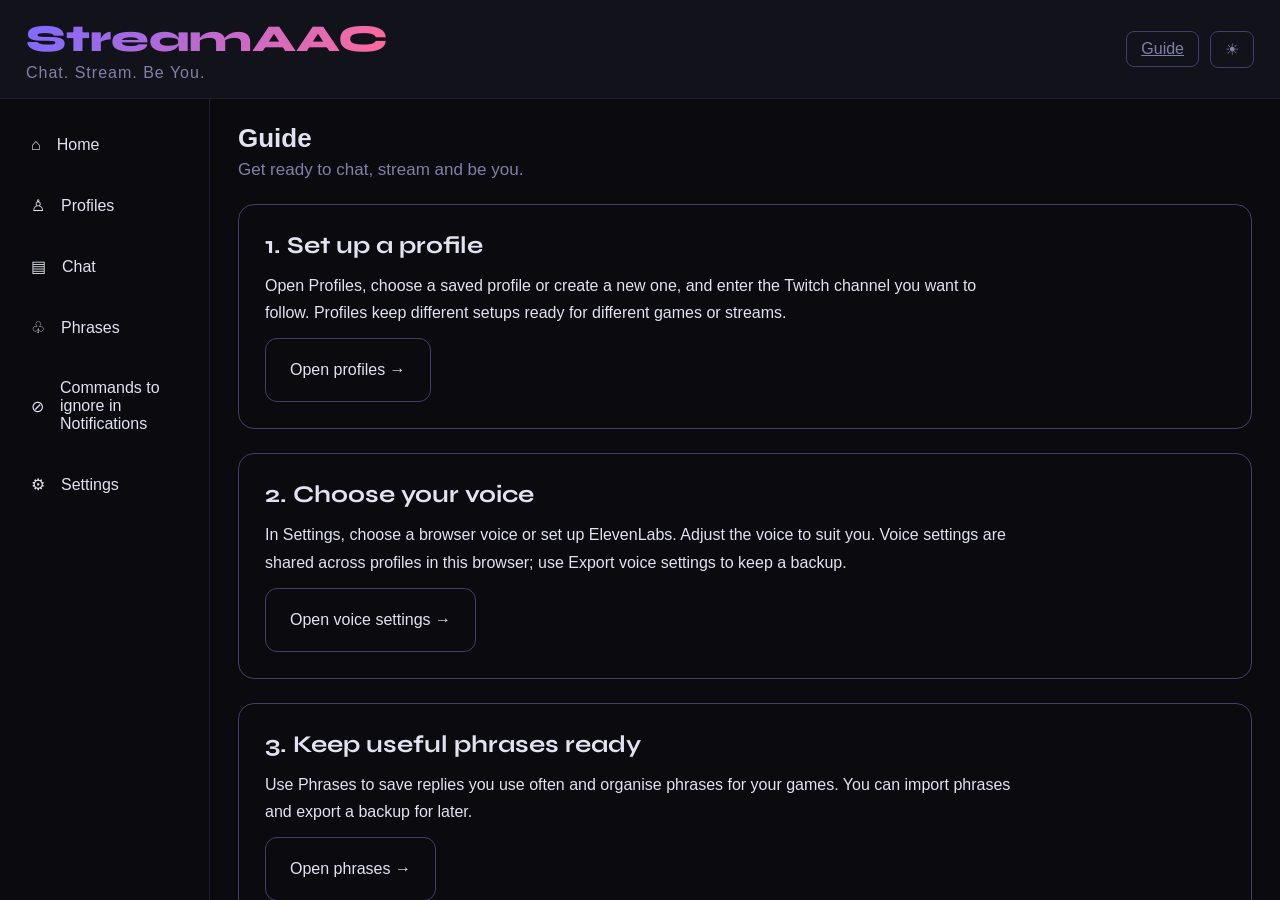
<file: guide.html>
<!DOCTYPE html>
<html lang="en">
<head>
<meta charset="UTF-8">
<meta name="viewport" content="width=device-width, initial-scale=1.0">
<title>StreamAAC · Guide</title>
<link rel="stylesheet" href="styles.css?v=guide-2">
<script>document.documentElement.setAttribute('data-theme', localStorage.getItem('theme') || 'dark');</script>
</head>
<body class="profiles-page guide-page">
<div id="compact-view">
  <header>
    <div class="brand"><div class="logo">StreamAAC</div><div class="tagline">Chat. Stream. Be You.</div></div>
    <a class="hbtn" href="guide.html" aria-current="page">Guide</a>
    <button class="hbtn" id="theme-btn" aria-label="Toggle light/dark mode">☀</button>
  </header>
  <div class="profiles-layout">
    <nav class="profiles-nav" aria-label="Main navigation">
      <a class="nav-item" aria-label="Home" href="index.html">⌂ <span>Home</span></a>
      <a class="nav-item" aria-label="Profiles" href="index.html#profiles-heading">♙ <span>Profiles</span></a>
      <a class="nav-item" aria-label="Chat" href="chat.html">▤ <span>Chat</span></a>
      <a class="nav-item" aria-label="Phrases" href="game-phrases.html">♧ <span>Phrases</span></a>
      <a class="nav-item" aria-label="Commands to ignore in Notifications" href="index.html#ignored-commands">⊘ <span>Commands to ignore in Notifications</span></a>
      <a class="nav-item" aria-label="Settings" href="settings.html">⚙ <span>Settings</span></a>
    </nav>
    <main class="profiles-main">
      <div class="profiles-heading"><div><h1>Guide</h1><p>Get ready to chat, stream and be you.</p></div></div>
      <section class="home-getting-started" aria-labelledby="guide-profiles">
        <h2 id="guide-profiles">1. Set up a profile</h2>
        <p>Open Profiles, choose a saved profile or create a new one, and enter the Twitch channel you want to follow. Profiles keep different setups ready for different games or streams.</p>
        <a href="index.html#profiles-heading">Open profiles →</a>
      </section>
      <section class="home-getting-started" aria-labelledby="guide-voice">
        <h2 id="guide-voice">2. Choose your voice</h2>
        <p>In Settings, choose a browser voice or set up ElevenLabs. Adjust the voice to suit you. Voice settings are shared across profiles in this browser; use Export voice settings to keep a backup.</p>
        <a href="settings.html#voice-settings">Open voice settings →</a>
      </section>
      <section class="home-getting-started" aria-labelledby="guide-phrases">
        <h2 id="guide-phrases">3. Keep useful phrases ready</h2>
        <p>Use Phrases to save replies you use often and organise phrases for your games. You can import phrases and export a backup for later.</p>
        <a href="game-phrases.html">Open phrases →</a>
      </section>
      <section class="home-getting-started" aria-labelledby="guide-chat">
        <h2 id="guide-chat">4. Open chat and respond</h2>
        <p>Open Chat to follow your channel. Choose a saved phrase or type your own words, then use the speech controls when you want to speak. To send messages to Twitch chat, connect your Twitch account in Profiles.</p>
        <p>You choose what to say, speak or send.</p>
        <a href="chat.html">Open chat →</a>
      </section>
      <section class="home-getting-started" aria-labelledby="guide-help">
        <h2 id="guide-help">AI suggestions and YouTube</h2>
        <p>AI suggestions and YouTube chat need a configured proxy connection. Open Settings to add your proxy URL and access token if your proxy requires one.</p>
        <a href="settings.html#connection-settings">Open connection settings →</a>
      </section>
    </main>
  </div>
</div>
<script>
const themeButton = document.getElementById('theme-btn');
function updateThemeButton() {
  themeButton.textContent = document.documentElement.getAttribute('data-theme') === 'dark' ? '☀' : '☾';
}
themeButton.addEventListener('click', () => {
  const theme = document.documentElement.getAttribute('data-theme') === 'dark' ? 'light' : 'dark';
  document.documentElement.setAttribute('data-theme', theme);
  localStorage.setItem('theme', theme);
  updateThemeButton();
});
updateThemeButton();
</script>
</body>
</html>
</file>
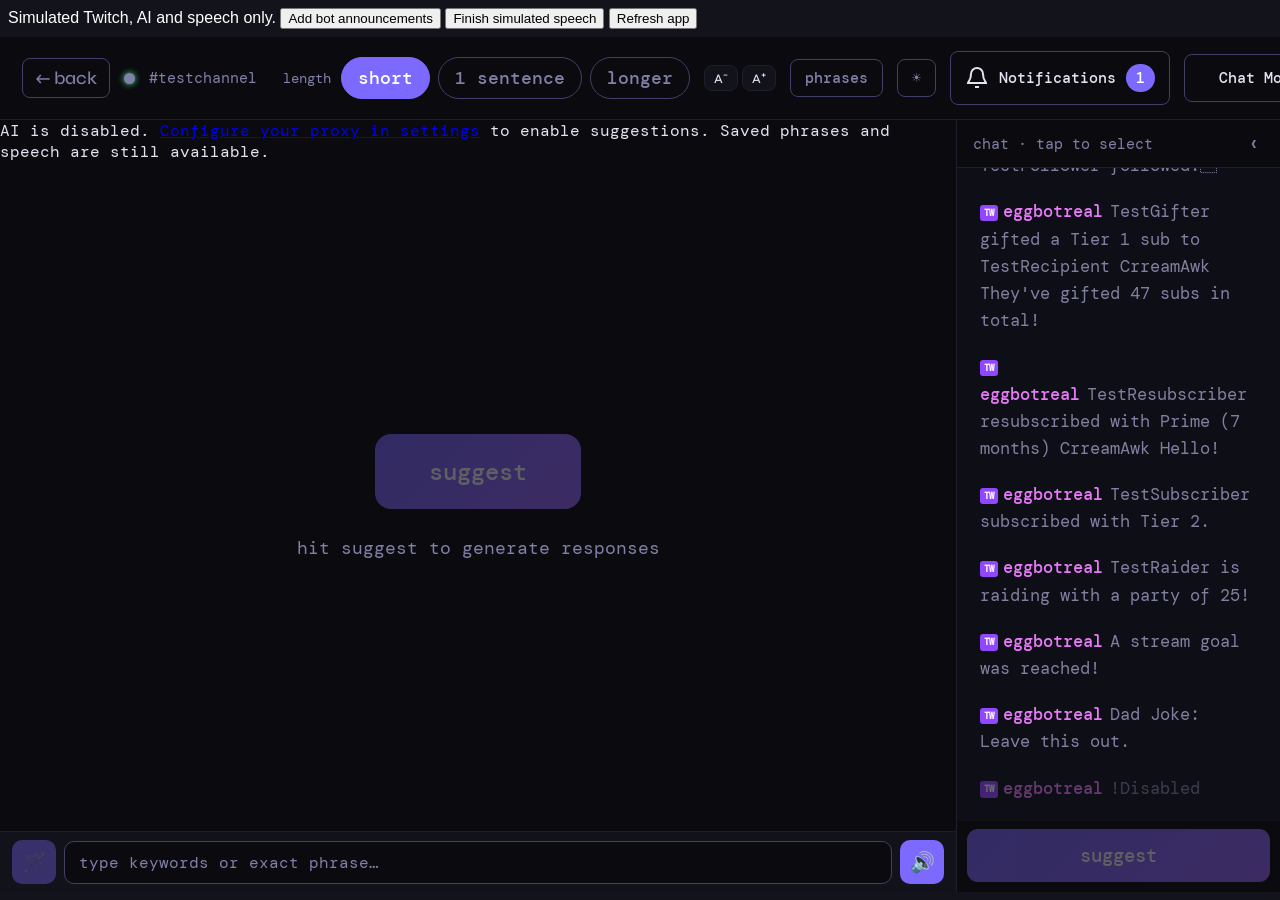
<file: tests/notifications-preview.html>
<!doctype html><html lang="en"><head><meta charset="utf-8"><title>StreamAAC notification simulation</title></head>
<body style="margin:0;background:#13131b;color:white;font:16px sans-serif">
<div style="padding:8px">Simulated Twitch, AI and speech only. <button id="incoming">Add bot announcements</button> <button id="complete">Finish simulated speech</button> <button id="refresh">Refresh app</button><span id="counts"></span></div>
<iframe title="StreamAAC simulation" style="width:100%;height:calc(100vh - 45px);border:0"></iframe>
<script>
async function load() {
  const html = await (await fetch('../chat.html')).text();
  const fixture = function () {
    const saved = new Map(Object.entries(JSON.parse(parent.sessionStorage.getItem('notification_test_storage') || '{}')));
    if (!saved.size) {
      saved.set('twitch_channel', 'testchannel'); saved.set('twitch_token', 'fixture-only'); saved.set('twitch_handle', 'testchannel');
      saved.set('stored_phrases', JSON.stringify([{id:'raid-phrase',tag:'event:raid',label:'raid thanks',phrase:'Welcome {username} and {viewers} viewers!'}]));
    }
    Object.defineProperty(window, 'localStorage', { value: { getItem: k => saved.get(k) ?? null, setItem(k,v) { saved.set(k,String(v)); parent.sessionStorage.setItem('notification_test_storage', JSON.stringify(Object.fromEntries(saved))); }, removeItem(k) { saved.delete(k); } } });
    let socket, chatSocket, counter = 0, aiCount = 0;
    window.sendBot = () => {
      const messages = ['TestFollower followed!', "TestGifter gifted a Tier 1 sub to TestRecipient CrreamAwk They've gifted 47 subs in total!", 'TestResubscriber resubscribed with Prime (7 months) CrreamAwk Hello!', 'TestSubscriber subscribed with Tier 2.', 'TestRaider is raiding with a party of 25!', 'A stream goal was reached!', 'Dad Joke: Leave this out.', '!Disabled'];
      chatSocket?.onmessage?.({data:messages.map((text,i)=> i === 0
        ? `@id=fixture-${Date.now()}-${i};tmi-sent-ts=${Date.now()} :eggbotreal!eggbotreal@eggbotreal.tmi.twitch.tv PRIVMSG #testchannel :\x01ACTION ${text}\x01`
        : `@id=fixture-${Date.now()}-${i};login=eggbotreal;msg-id=announcement;tmi-sent-ts=${Date.now()} :tmi.twitch.tv USERNOTICE #testchannel :${text}`).join('\r\n')});
      window.sendRaid();
    };
    window.sendRaid = () => socket?.onmessage?.({data:JSON.stringify({metadata:{message_type:'notification',message_id:'raid-'+Date.now(),subscription_type:'channel.raid',message_timestamp:new Date().toISOString()},payload:{event:{from_broadcaster_user_name:'TestRaider',viewers:25}}})});
    window.fetch = async (url, options) => {
      if (url.includes('oauth2/validate')) return {ok:true,json:async()=>({login:'testchannel',client_id:'fixture-client',user_id:'broadcaster',scopes:['moderator:read:followers','channel:read:subscriptions','bits:read','channel:read:redemptions']})};
      if (url.includes('/helix/users')) return {ok:true,json:async()=>({data:[{id:'broadcaster'}]})};
      if (url.includes('/eventsub/subscriptions')) { if (++counter === 3) setTimeout(window.sendBot, 100); return {ok:true}; }
      if (url.includes('/v1/messages')) { parent.document.getElementById('counts').textContent = ' Simulated AI requests: ' + (++aiCount); return {ok:true,json:async()=>({content:[{text:JSON.stringify({responses:['Thank you TestRaider for bringing 25 viewers!']})}]})}; }
      throw Error('External requests disabled in fixture');
    };
    window.WebSocket = class {
      static OPEN = 1;
      constructor(url) { this.readyState = 1; if (url.includes('eventsub')) { socket = this; setTimeout(()=>this.onmessage?.({data:JSON.stringify({metadata:{message_type:'session_welcome'},payload:{session:{id:'fixture-session',keepalive_timeout_seconds:600}}})}),10); } else { chatSocket = this; setTimeout(()=>this.onopen?.(),10); } }
      send(text) { if (text.startsWith('JOIN')) setTimeout(()=>this.onmessage?.({data:':tmi.twitch.tv 366 testchannel #testchannel :End'}),10); }
      close() { this.readyState = 3; }
    };
    let utterance;
    window.SpeechSynthesisUtterance = class { constructor(text) { this.text = text; } };
    Object.defineProperty(window,'speechSynthesis',{value:{getVoices:()=>[],speaking:false,pending:false,speak(u){utterance=u;this.speaking=true;},cancel(){this.speaking=false;utterance?.onerror?.();utterance=null;}}});
    window.completeSpeech = () => { window.speechSynthesis.speaking=false; utterance?.onend?.(); utterance=null; };
  };
  document.querySelector('iframe').srcdoc = html.replace('<head>', '<head><base href="' + new URL('../', location.href).href + '"><script>(' + fixture.toString() + ')();<\/script>');
}
document.getElementById('incoming').onclick = () => document.querySelector('iframe').contentWindow.sendBot();
document.getElementById('complete').onclick = () => document.querySelector('iframe').contentWindow.completeSpeech();
document.getElementById('refresh').onclick = load;
load();
</script></body></html>
</file>
<file: styles.css>
@import url('https://fonts.googleapis.com/css2?family=DM+Mono:wght@400;500&family=Syne:wght@700;800&display=swap');
  .ignored-command-settings { margin-top: 0; }
  .ignored-command-settings p { margin: 12px 0; line-height: 1.6; overflow-wrap: anywhere; }
  #ignored-command-form { display: grid; gap: 12px; margin: 20px 0; }
  #ignored-command-form input, #ignored-command-form textarea { width: 100%; min-height: 60px; padding: 14px; color: var(--text); background: var(--bg); border: 1px solid var(--border-ui); border-radius: 10px; font: inherit; }
  .ignored-command-settings button { min-height: 64px; padding: 14px 22px; font: inherit; white-space: normal; }
  .ignored-command-item { display: flex; align-items: start; flex-wrap: wrap; gap: 16px; padding: 18px 0; border-top: 1px solid var(--border-ui); }
  .ignored-command-item > div { flex: 1; min-width: 180px; overflow-wrap: anywhere; }

  :root {
    --bg: #0a0a0f;
    --surface: #12121a;
    --border: #1e1e2e;
    --accent: #7c6aff;
    --accent2: #ff6a9b;
    --text: #e2e2f0;
    --muted: #8080a8;
    --chat-bg: #0e0e16;
    --success: #4ade80;
    --border-ui: #404068;
    --chat-msg-border: rgba(255,255,255,0.05);
    --card-speaking-bg: #1a0f18;
  }

  [data-theme="light"] {
    --bg: #f4f4fc;
    --surface: #ffffff;
    --border: #ddddf0;
    --text: #1a1a2e;
    --muted: #5f5f90;
    --chat-bg: #ebebff;
    --border-ui: #adadd8;
    --chat-msg-border: rgba(0,0,0,0.06);
    --card-speaking-bg: #fce8f3;
  }
  /* accent, accent2, success stay the same — they work on both themes */

  * { box-sizing: border-box; margin: 0; padding: 0; -webkit-tap-highlight-color: transparent; }
  html, body { height: 100%; height: 100dvh; overflow: hidden; }

  body {
    background: var(--bg);
    color: var(--text);
    font-family: 'DM Mono', monospace;
  }

  /* ═══════════════════════════════════
     COMPACT VIEW
  ═══════════════════════════════════ */
  #compact-view {
    display: flex;
    flex-direction: column;
    height: 100dvh;
  }

  header {
    display: flex;
    align-items: center;
    gap: 11px;
    padding: 14px 19px;
    border-bottom: 1px solid var(--border);
    flex-shrink: 0;
  }

  .logo {
    font-family: 'Syne', sans-serif;
    font-weight: 800;
    font-size: 23px;
    background: linear-gradient(120deg, var(--accent), var(--accent2));
    -webkit-background-clip: text;
    -webkit-text-fill-color: transparent;
  }

  .status-dot {
    width: 11px; height: 11px; border-radius: 50%;
    background: var(--muted); transition: background 0.3s; flex-shrink: 0;
  }
  .status-dot.connected { background: var(--success); box-shadow: 0 0 6px var(--success); animation: pulse 2s infinite; }
  .status-dot.connecting { background: #facc15; }
  .status-dot.error { background: var(--accent2); }
  @keyframes pulse { 0%,100%{opacity:1}50%{opacity:0.4} }

  .status-label { font-size: 18px; color: var(--muted); flex: 1; min-width: 0; overflow: hidden; text-overflow: ellipsis; white-space: nowrap; }

  .hbtn {
    background: none; border: 1px solid var(--border-ui); color: var(--muted);
    font-size: 16px; padding: 8px 14px; border-radius: 8px; cursor: pointer;
    font-family: 'DM Mono', monospace; flex-shrink: 0; transition: all 0.15s;
  }
  .hbtn:hover { border-color: var(--accent); color: var(--accent); }

  /* SETUP */
  #setup-panel { min-height: 0; overflow-y: auto; flex-shrink: 1; border-bottom: 1px solid var(--border); }
  #start-bar { padding: 14px 22px; flex-shrink: 0; }
  #setup-inner { padding: 16px 22px; display: flex; flex-direction: column; gap: 14px; }

  .row { display: flex; gap: 11px; align-items: center; }
  label { font-size: 16px; color: var(--muted); white-space: nowrap; flex-shrink: 0; }

  input[type="text"], input[type="password"] {
    background: var(--surface); border: 1px solid var(--border-ui); border-radius: 11px;
    padding: 14px 18px; color: var(--text); font-family: 'DM Mono', monospace;
    font-size: 19px; flex: 1; outline: none; transition: border-color 0.2s; min-width: 0;
  }
  input:focus { border-color: var(--accent); }
  input::placeholder { color: var(--muted); }

  button {
    font-family: 'DM Mono', monospace; font-size: 19px; border: none;
    border-radius: 11px; cursor: pointer; transition: all 0.15s;
    padding: 14px 20px; font-weight: 500;
  }

  .btn-connect { background: var(--accent); color: white; flex-shrink: 0; }
  .btn-connect:active { transform: scale(0.96); }
  .btn-connect.off { background: var(--border); color: var(--muted); }

  .key-hint {
    font-size: 16px; color: var(--muted);
    padding: 0 3px;
  }
  .key-hint a { color: var(--accent); text-decoration: none; }
  .key-hint a:hover { text-decoration: underline; }

  .pill {
    background: var(--bg); border: 1px solid var(--border-ui); color: var(--muted);
    font-size: 18px; padding: 8px 16px; border-radius: 27px; cursor: pointer;
    font-family: 'DM Mono', monospace; transition: all 0.15s; white-space: nowrap;
  }
  .pill.active { background: var(--accent); border-color: var(--accent); color: white; }
  .pill:active { transform: scale(0.94); }

  #setup-inner select {
    background: var(--surface); border: 1px solid var(--border-ui); border-radius: 11px;
    padding: 14px 18px; color: var(--text); font-family: 'DM Mono', monospace;
    font-size: 19px; flex: 1; outline: none; cursor: pointer; min-width: 0;
    transition: border-color 0.2s; appearance: none;
  }
  #setup-inner select:focus { border-color: var(--accent); }
  #setup-inner select option { background: var(--surface); }

  /* CHAT */
  #chat-panel { max-height: 203px; min-height: 0; flex-shrink: 1; border-bottom: 1px solid var(--border); }
  #chat-area {
    max-height: 203px; overflow-y: auto; padding: 9px 19px;
    display: flex; flex-direction: column; gap: 3px; background: var(--chat-bg);
  }
  .chat-msg { font-size: 18px; line-height: 1.6; padding: 4px 0; border-bottom: 1px solid var(--chat-msg-border); animation: fadeIn 0.2s; }
  .chat-msg.excluded { opacity: 0.4; }
  @keyframes fadeIn { from{opacity:0;transform:translateY(3px)}to{opacity:1;transform:none} }
  .chat-user { font-weight: 500; margin-right: 7px; }
  .chat-text { color: #8080a0; }
  .chat-emote { height: 1.4em; vertical-align: middle; display: inline-block; }
  .empty-state { color: var(--muted); font-size: 15px; text-align: center; padding: 22px 0; }

  .src-badge {
    display: inline-block; font-size: 9px; font-weight: 700; letter-spacing: 0.02em;
    padding: 1px 4px; border-radius: 3px; vertical-align: middle;
    margin-right: 5px; line-height: 1.6;
  }
  .src-yt { background: #ff0000; color: #fff; }
  .src-tw { background: #9146ff; color: #fff; }

  #fs-yt-status {
    display: flex; align-items: center; gap: 5px; flex-shrink: 0;
    font-size: 13px; color: var(--muted);
  }
  #fs-yt-status.connected { color: var(--success); }
  #fs-yt-status.connecting { color: #facc15; }
  #fs-yt-status.error { color: var(--accent2); }

  /* GEN BAR */
  #gen-bar {
    padding: 11px 19px; display: flex; gap: 11px;
    flex-shrink: 0; background: var(--surface); border-bottom: 1px solid var(--border);
  }
  .btn-gen {
    background: linear-gradient(135deg, var(--accent), #9b6aff);
    color: white; flex-shrink: 0;
  }
  .btn-gen:disabled { opacity: 0.35; cursor: default; }
  .btn-gen:not(:disabled):active { transform: scale(0.96); }

  /* RESPONSES */
  #responses-area {
    flex: 1; overflow-y: auto; padding: 14px 16px;
    display: flex; flex-direction: column; gap: 11px; min-height: 0;
  }

  .response-card {
    background: var(--surface); border: 1px solid var(--border); border-radius: 16px;
    padding: 22px 19px 22px 22px; display: flex; align-items: flex-start;
    gap: 16px; flex-shrink: 0; transition: border-color 0.2s;
  }
  .response-card.speaking { border-color: var(--accent2); }

  .rnum {
    font-family: 'Syne', sans-serif; font-weight: 800; font-size: 35px;
    color: var(--accent); line-height: 1; flex-shrink: 0; margin-top: 3px; width: 35px;
  }
  .rtext { font-size: 15px; line-height: 1.7; color: var(--text); flex: 1; }

  .card-btns { display: flex; flex-direction: column; gap: 7px; flex-shrink: 0; }
  .btn-speak, .btn-stop {
    width: 49px; height: 49px; border-radius: 11px; border: none; cursor: pointer;
    display: flex; align-items: center; justify-content: center; font-size: 20px;
  }
  .btn-speak { background: var(--accent); }
  .btn-speak:active { transform: scale(0.88); }
  .btn-stop { background: var(--accent2); display: none; }
  .btn-stop:active { transform: scale(0.88); }
  .response-card.speaking .btn-speak { display: none; }
  .response-card.speaking .btn-stop { display: flex; animation: pulse 0.6s infinite alternate; }

  .loader {
    display: flex; align-items: center; gap: 14px; padding: 22px 19px;
    background: var(--surface); border: 1px solid var(--border); border-radius: 16px;
    color: var(--muted); font-size: 16px; flex-shrink: 0;
  }
  .spinner {
    width: 20px; height: 20px; border: 3px solid var(--border);
    border-top-color: var(--accent); border-radius: 50%;
    animation: spin 0.7s linear infinite; flex-shrink: 0;
  }
  @keyframes spin { to{transform:rotate(360deg)} }

  /* ═══════════════════════════════════
     FULLSCREEN VIEW
  ═══════════════════════════════════ */
  #fs-view {
    --fs-font-size: 17px;
    display: none; position: fixed; inset: 0; z-index: 100;
    background: var(--bg); flex-direction: column;
  }
  #fs-view.active { display: flex; }

  #fs-topbar {
    display: flex; align-items: center; gap: 14px;
    padding: 14px 22px; border-bottom: 1px solid var(--border); flex-shrink: 0;
  }

  #fs-status-dot {
    width: 11px; height: 11px; border-radius: 50%; background: var(--muted); flex-shrink: 0;
  }
  #fs-status-label { font-size: 15px; color: var(--muted); }

  .fs-verbosity { display: flex; gap: 8px; align-items: center; }

  #fs-suggest-btn {
    margin: 8px 10px 10px;
    width: calc(100% - 20px);
    flex-shrink: 0;
  }

  .btn-back {
    background: none; border: 1px solid var(--border-ui); color: var(--muted);
    cursor: pointer; padding: 8px 12px; font-family: 'Syne', sans-serif;
    font-size: 18px; border-radius: 8px; transition: border-color 0.15s, color 0.15s;
    flex-shrink: 0;
  }
  .btn-back:hover { border-color: var(--accent); color: var(--text); }

  .btn-exit-fs {
    background: none; border: 1px solid var(--border-ui); color: var(--muted);
    font-size: 15px; padding: 8px 14px; border-radius: 8px; cursor: pointer;
    font-family: 'DM Mono', monospace; flex-shrink: 0;
  }
  .btn-exit-fs:hover { border-color: var(--accent2); color: var(--accent2); }

  #fs-body { flex: 1; display: flex; min-height: 0; overflow: hidden; position: relative; }

  #fs-main {
    flex: 1; display: flex; flex-direction: column; min-height: 0; overflow: hidden;
  }

  #fs-responses {
    flex: 1; overflow: hidden; padding: 10px 16px;
    display: flex; flex-direction: column; gap: 8px; min-height: 0;
  }

  #fs-custom-bar {
    display: flex; align-items: center; gap: 8px;
    padding: 8px 12px; border-top: 1px solid var(--border);
    flex-shrink: 0; background: var(--surface);
  }

  #fs-custom-input {
    flex: 1; background: var(--bg); border: 1px solid var(--border-ui);
    border-radius: 10px; padding: 10px 14px; color: var(--text);
    font-family: 'DM Mono', monospace; font-size: 16px;
    outline: none; transition: border-color 0.2s; min-width: 0;
  }
  #fs-custom-input:focus { border-color: var(--accent); }
  #fs-custom-input::placeholder { color: var(--muted); }

  #fs-magic-btn, #fs-custom-speak-btn {
    width: 44px; height: 44px; border-radius: 10px; border: none;
    display: flex; align-items: center; justify-content: center;
    font-size: 20px; cursor: pointer; flex-shrink: 0; transition: transform 0.12s, opacity 0.15s;
    padding: 0;
  }
  #fs-magic-btn { background: var(--accent); }
  #fs-magic-btn:not(:disabled):active { transform: scale(0.88); }
  #fs-magic-btn:disabled { opacity: 0.35; cursor: default; }
  #fs-custom-speak-btn { background: var(--accent); }
  #fs-custom-speak-btn:active { transform: scale(0.88); }
  #fs-custom-stop-btn {
    width: 44px; height: 44px; border-radius: 10px; border: none;
    display: none; align-items: center; justify-content: center;
    font-size: 20px; cursor: pointer; flex-shrink: 0; padding: 0;
    background: var(--accent2); transition: transform 0.12s;
  }
  #fs-custom-stop-btn:active { transform: scale(0.88); }
  #fs-custom-bar.speaking { border-top-color: var(--accent2); background: var(--card-speaking-bg); }
  #fs-custom-bar.speaking #fs-custom-speak-btn { display: none; }
  #fs-custom-bar.speaking #fs-custom-stop-btn { display: flex; animation: pulse 0.6s infinite alternate; }

  /* Fullscreen empty state with prominent suggest button */
  #fs-empty-state {
    display: flex; flex-direction: column; align-items: center;
    justify-content: center; gap: 27px; flex: 1; padding: 54px;
  }
  #fs-suggest-prominent {
    background: linear-gradient(135deg, var(--accent), #9b6aff);
    color: white; padding: 22px 54px; font-size: 24px; border-radius: 16px;
  }
  #fs-suggest-prominent:disabled { opacity: 0.35; cursor: default; }
  #fs-suggest-prominent:not(:disabled):active { transform: scale(0.96); }
  #fs-suggest-prominent:not(:disabled):hover { transform: scale(1.03); box-shadow: 0 4px 20px rgba(124,106,255,0.4); }
  .fs-empty-hint { color: var(--muted); font-size: 18px; }

  .fs-card {
    background: var(--surface); border: 1px solid var(--border); border-radius: 14px;
    padding: 10px 14px 10px 16px; display: flex; align-items: center;
    gap: 12px; flex: 1; min-height: 0; transition: border-color 0.2s, background 0.2s;
  }
  .fs-card.speaking { border-color: var(--accent2); background: var(--card-speaking-bg); }

  .fs-rnum {
    font-family: 'Syne', sans-serif; font-weight: 800; font-size: 28px;
    color: var(--accent); line-height: 1; flex-shrink: 0; width: 28px;
  }
  .fs-rtext { font-size: var(--fs-font-size); line-height: 1.5; color: var(--text); flex: 1; }

  .fs-card-btns { display: flex; flex-direction: column; gap: 6px; flex-shrink: 0; }
  .fs-speak, .fs-stop {
    width: 48px; height: 48px; border-radius: 11px; border: none; cursor: pointer;
    display: flex; align-items: center; justify-content: center; font-size: 20px;
  }
  .fs-speak { background: var(--accent); }
  .fs-speak:active { transform: scale(0.88); }
  .fs-stop { background: var(--accent2); display: none; }
  .fs-stop:active { transform: scale(0.88); }
  .fs-card.speaking .fs-speak { display: none; }
  .fs-card.speaking .fs-stop { display: flex; animation: pulse 0.6s infinite alternate; }

  #fs-chat-panel {
    width: 324px; flex-shrink: 0; border-left: 1px solid var(--border);
    display: flex; flex-direction: column;
    transition: width 0.22s ease, opacity 0.2s ease; overflow: hidden;
  }
  #fs-chat-panel.closed { width: 0; opacity: 0; pointer-events: none; border-left: none; }

  #fs-chat-header {
    display: flex; align-items: center; justify-content: space-between;
    padding: 11px 16px; border-bottom: 1px solid var(--border);
    flex-shrink: 0; font-size: 15px; color: var(--muted);
  }

  .btn-close-chat {
    background: none; border: none; color: var(--muted); cursor: pointer;
    font-size: 19px; padding: 3px 5px; line-height: 1;
  }
  .btn-close-chat:hover { color: var(--accent2); }

  #fs-chat-area {
    flex: 1; overflow-y: auto; padding: 11px 14px;
    display: flex; flex-direction: column; gap: 3px;
    background: var(--chat-bg); font-size: 15px;
  }

  #fs-new-msgs-btn {
    display: none; flex-shrink: 0;
    background: var(--accent); color: white; border: none; border-radius: 0;
    font-family: 'DM Mono', monospace; font-size: 15px;
    padding: 10px 14px; cursor: pointer; text-align: center;
    border-top: 1px solid rgba(255,255,255,0.1); transition: background 0.15s;
  }
  #fs-new-msgs-btn:hover { background: #9b6aff; }

  .fs-font-size-ctrl {
    display: flex;
    align-items: center;
    gap: 4px;
  }

  .fs-font-size-ctrl button {
    background: var(--surface);
    border: 1px solid var(--border);
    border-radius: 8px;
    color: var(--text-muted);
    cursor: pointer;
    padding: 4px 9px;
    font-family: 'Syne', sans-serif;
    font-size: 13px;
    line-height: 1;
    transition: border-color 0.15s, color 0.15s;
  }

  .fs-font-size-ctrl button:hover {
    border-color: var(--accent);
    color: var(--text);
  }

  /* Selectable chat messages in fullscreen */
  .fs-chat-msg {
    font-size: var(--fs-font-size); line-height: 1.6; padding: 7px 8px; border-radius: 8px;
    border: 1px solid transparent; cursor: pointer; transition: all 0.15s;
    animation: fadeIn 0.2s;
  }
  .fs-chat-msg.excluded { opacity: 0.4; }
  .fs-chat-divider {
    text-align: center; font-size: 12px; color: var(--muted);
    padding: 6px 0; margin: 4px 0;
    border-top: 1px solid var(--chat-msg-border);
    border-bottom: 1px solid var(--chat-msg-border);
    opacity: 0.7;
  }
  .fs-chat-msg:hover { background: rgba(124,106,255,0.08); border-color: rgba(124,106,255,0.2); }
  .fs-chat-msg.selected {
    background: rgba(124,106,255,0.15); border-color: var(--accent);
    box-shadow: 0 0 0 1px rgba(124,106,255,0.3);
  }
  .fs-selected-label {
    font-size: 12px; color: var(--accent); display: block; margin-bottom: 3px;
    text-transform: uppercase; letter-spacing: 0.05em;
  }

  #fs-open-chat {
    position: absolute; right: 0; top: 50%; transform: translateY(-50%);
    background: var(--surface); border: 1px solid var(--border);
    border-right: none; border-radius: 11px 0 0 11px;
    color: var(--muted); font-size: 14px; padding: 14px 8px;
    cursor: pointer; font-family: 'DM Mono', monospace;
    writing-mode: vertical-rl; display: none; transition: color 0.15s;
  }
  #fs-open-chat:hover { color: var(--accent); }
  #fs-open-chat.visible { display: block; }

  .fs-loader {
    display: flex; align-items: center; gap: 14px; padding: 27px 24px;
    background: var(--surface); border: 1px solid var(--border); border-radius: 19px;
    color: var(--muted); font-size: 18px; flex-shrink: 0;
  }

  ::-webkit-scrollbar { width: 4px; }
  ::-webkit-scrollbar-thumb { background: var(--border); border-radius: 4px; }

  /* VOICE MODAL */
  .modal-overlay {
    position: fixed; inset: 0; z-index: 100;
    background: rgba(0,0,0,0.65);
    display: flex; align-items: center; justify-content: center;
    opacity: 0; pointer-events: none; transition: opacity 0.18s;
  }
  .modal-overlay.open { opacity: 1; pointer-events: all; }

  .modal-dialog {
    background: var(--surface); border: 1px solid var(--border);
    border-radius: 18px; width: min(400px, calc(100vw - 28px));
    max-height: calc(100dvh - 48px); overflow-y: auto;
    padding: 22px 24px;
    transform: translateY(10px); transition: transform 0.18s;
  }
  .modal-overlay.open .modal-dialog { transform: translateY(0); }

  .modal-header {
    display: flex; align-items: center; justify-content: space-between;
    margin-bottom: 22px;
  }
  .modal-title {
    font-family: 'Syne', sans-serif; font-weight: 700;
    font-size: 17px; color: var(--text);
  }
  .modal-close {
    background: none; border: none; color: var(--muted);
    font-size: 17px; cursor: pointer; padding: 4px 8px;
    border-radius: 6px; line-height: 1; transition: color 0.15s;
  }
  .modal-close:hover { color: var(--text); }

  .voice-row { display: flex; gap: 9px; align-items: center; flex-wrap: wrap; margin-bottom: 14px; }
  .voice-row:last-child { margin-bottom: 0; }
  .voice-help { flex-basis: 100%; margin: 0; color: var(--muted); font-size: 13px; line-height: 1.5; }
  .voice-row label { font-size: 15px; color: var(--muted); white-space: nowrap; flex-shrink: 0; min-width: 84px; }

  .modal-divider { border: none; border-top: 1px solid var(--border); margin: 18px 0; }
  .modal-subsection-label {
    font-size: 12px; color: var(--muted); letter-spacing: 0.07em;
    text-transform: uppercase; margin-bottom: 14px;
  }

  .source-pills { display: flex; gap: 7px; }
  .spill {
    background: var(--bg); border: 1px solid var(--border-ui); color: var(--muted);
    font-size: 15px; padding: 7px 14px; border-radius: 27px; cursor: pointer;
    font-family: 'DM Mono', monospace; transition: all 0.15s;
  }
  .spill.active { background: var(--accent); border-color: var(--accent); color: white; }
  .spill:active { transform: scale(0.94); }

  #voice-settings select {
    background: var(--bg); border: 1px solid var(--border-ui); border-radius: 11px;
    padding: 10px 13px; color: var(--text); font-family: 'DM Mono', monospace;
    font-size: 15px; flex: 1; outline: none; cursor: pointer; min-width: 0;
    transition: border-color 0.2s; appearance: none;
  }
  #voice-settings select:focus { border-color: var(--accent); }
  #voice-settings select option { background: var(--surface); }
  #voice-settings input[type="password"] {
    background: var(--bg); border: 1px solid var(--border-ui); border-radius: 11px;
    padding: 10px 13px; color: var(--text); font-family: 'DM Mono', monospace;
    font-size: 15px; flex: 1; outline: none; min-width: 0; transition: border-color 0.2s;
  }
  #voice-settings input[type="password"]:focus { border-color: var(--accent); }

  .btn-load {
    background: var(--surface); border: 1px solid var(--border-ui); color: var(--muted);
    font-size: 15px; padding: 10px 16px; border-radius: 9px; cursor: pointer;
    font-family: 'DM Mono', monospace; flex-shrink: 0; transition: all 0.15s;
    white-space: nowrap;
  }
  .btn-load:hover { border-color: var(--accent); color: var(--accent); }
  .btn-load:disabled { opacity: 0.4; cursor: default; }

  .voice-status { font-size: 14px; color: var(--muted); }
  .voice-status.ok { color: var(--success); }
  .voice-status.err { color: var(--accent2); }

  .speed-stepper { display: flex; align-items: center; gap: 10px; }
  .el-tuning-setting { display: flex; flex-wrap: wrap; align-items: center; gap: 8px 12px; margin: 20px 0; }
  .el-tuning-setting > span { color: var(--muted); font-size: 15px; flex: 1 0 100px; }
  .el-tuning-setting p { flex-basis: 100%; margin: 0; color: var(--muted); font-size: 13px; line-height: 1.5; }
  .el-setting-stepper { display: flex; align-items: center; gap: 10px; }
  .el-setting-stepper span { min-width: 4ch; text-align: center; font-family: 'DM Mono', monospace; font-size: 15px; }
  .el-setting-stepper button { min-width: 44px; min-height: 44px; }
  .el-setting-stepper button:disabled { opacity: 0.4; cursor: default; }
  .el-setting-stepper button:focus-visible { outline: 2px solid var(--accent); outline-offset: 3px; }
  .speed-stepper #el-speed-label { min-width: 3.5ch; text-align: center; font-family: 'DM Mono', monospace; font-size: 15px; }
  .gender-pills { display: flex; gap: 7px; }
  .gpill {
    background: var(--bg); border: 1px solid var(--border-ui); color: var(--muted);
    font-size: 15px; padding: 7px 14px; border-radius: 27px; cursor: pointer;
    font-family: 'DM Mono', monospace; transition: all 0.15s;
  }
  .gpill.active { background: var(--accent2); border-color: var(--accent2); color: white; }
  .gpill:active { transform: scale(0.94); }

/* ── Input clear button ── */
.input-wrap {
  position: relative;
  flex: 1;
  min-width: 0;
  display: flex;
  align-items: center;
}
.input-wrap input[type="text"],
.input-wrap input[type="password"] {
  flex: 1;
  min-width: 0;
  padding-right: 40px;
}
.input-clear {
  position: absolute;
  right: 12px;
  top: 50%;
  transform: translateY(-50%);
  background: none;
  border: none;
  padding: 0;
  width: 20px;
  height: 20px;
  font-size: 15px;
  line-height: 1;
  color: var(--muted);
  cursor: pointer;
  font-family: 'DM Mono', monospace;
  display: none;
  align-items: center;
  justify-content: center;
  transition: color 0.15s;
  flex-shrink: 0;
}
.input-clear:hover { color: var(--text); }
.input-clear.visible { display: flex; }

/* ── fs-custom-input clear: inline sibling in flex bar ── */
#fs-custom-clear {
  width: 28px;
  height: 28px;
  border-radius: 7px;
  background: none;
  border: 1px solid var(--border-ui);
  color: var(--muted);
  font-size: 15px;
  cursor: pointer;
  display: none;
  align-items: center;
  justify-content: center;
  flex-shrink: 0;
  padding: 0;
  font-family: 'DM Mono', monospace;
  transition: color 0.15s, border-color 0.15s;
}
#fs-custom-clear:hover { color: var(--text); border-color: var(--muted); }
#fs-custom-clear.visible { display: flex; }

/* ═══════════════════════════════════
   PHRASES VIEW
═══════════════════════════════════ */
#phrases-main {
  display: none; flex: 1; flex-direction: column; min-height: 0; overflow: hidden;
}

#phrases-header, #phrases-editor-header, #phrases-tag-header {
  display: flex; align-items: center; justify-content: space-between;
  padding: 10px 16px; border-bottom: 1px solid var(--border);
  flex-shrink: 0; font-size: 15px; color: var(--muted);
}

#phrases-tag-header { gap: 10px; }
#phrases-tag-name { flex: 1; color: var(--text); font-size: 15px; }
#phrases-tag-page-info { font-size: 13px; color: var(--muted); }

.phrases-icon-btn {
  background: none; border: 1px solid var(--border-ui); color: var(--muted);
  font-size: 14px; padding: 5px 10px; border-radius: 7px; cursor: pointer;
  font-family: 'DM Mono', monospace; transition: all 0.15s;
}
.phrases-icon-btn:hover { border-color: var(--accent); color: var(--accent); }
.phrases-icon-btn.active { border-color: var(--accent2); color: var(--accent2); }

#phrases-grid {
  display: grid;
  grid-template-columns: 18px repeat(4, 1fr);
  grid-template-rows: repeat(4, 1fr);
  gap: 8px; padding: 12px; flex: 1; min-height: 0;
}

#phrases-tag-view {
  display: none; flex: 1; flex-direction: column; min-height: 0;
}

#phrases-tag-grid {
  display: grid;
  grid-template-columns: repeat(4, 1fr);
  grid-template-rows: repeat(4, 1fr);
  gap: 8px; padding: 12px; flex: 1; min-height: 0;
}

.phrase-row-label {
  writing-mode: vertical-rl;
  font-size: 13px; color: var(--text);
  display: flex; align-items: center; justify-content: center;
  user-select: none; letter-spacing: 0.06em; white-space: nowrap;
}

.phrase-cell {
  background: var(--surface); border: 1px solid var(--border); border-radius: 12px;
  cursor: pointer; font-family: 'DM Mono', monospace; font-size: var(--fs-font-size);
  color: var(--text); padding: 8px 10px; display: flex; flex-direction: column;
  align-items: center; justify-content: center; text-align: center;
  line-height: 1.3; overflow: hidden; word-break: break-word;
  transition: border-color 0.15s, background 0.15s; min-height: 0;
}
.phrase-cell:not(.empty):not(.loading):not(.speakable):active { transform: scale(0.96); }
.phrase-cell:not(.empty):not(.loading):not(.speakable):hover { border-color: var(--accent); }
.phrase-cell.speaking { border-color: var(--accent2); background: var(--card-speaking-bg); }

/* Speakable phrase cells: horizontal layout matching .fs-card */
.phrase-cell.speakable {
  flex-direction: row; align-items: center; justify-content: flex-start;
  gap: 8px; cursor: default; padding: 8px 10px;
}
.pc-label {
  flex: 1; text-align: center; overflow: hidden; line-height: 1.4;
}
.pc-btns { display: flex; flex-direction: column; gap: 6px; flex-shrink: 0; }
.pc-speak, .pc-stop {
  width: 48px; height: 48px; border-radius: 11px; border: none;
  display: flex; align-items: center; justify-content: center;
  font-size: 20px; cursor: pointer; flex-shrink: 0; padding: 0;
  transition: transform 0.12s;
}
.pc-speak { background: var(--accent); }
.pc-speak:active { transform: scale(0.88); }
.pc-stop { background: var(--accent2); display: none; }
.pc-stop:active { transform: scale(0.88); }
.phrase-cell.speaking .pc-speak { display: none; }
.phrase-cell.speaking .pc-stop { display: flex; animation: pulse 0.6s infinite alternate; }

/* Tag cells: column, both spans grouped centrally */
.phrase-cell.tag-btn {
  color: var(--muted); border-style: dashed;
  flex-direction: column; justify-content: center; gap: 2px;
}
.phrase-cell.tag-btn:hover { border-style: solid; color: var(--text); }

.phrase-cell.starred {
  border-color: var(--accent);
  background: rgba(124, 106, 255, 0.1);
}
.phrase-cell.suggested {
  border-color: var(--accent2);
  background: rgba(255, 106, 155, 0.08);
}

.phrase-cell.empty {
  border-style: dashed; opacity: 0.2; cursor: default; pointer-events: none;
}
.phrase-cell.next-page {
  font-size: 22px; border-style: dashed; color: var(--muted);
}
.phrase-cell.loading {
  color: var(--muted); border-style: dashed;
  animation: pulse 1.4s ease-in-out infinite;
}

/* Editor panel */
#phrases-editor {
  display: none; flex: 1; flex-direction: column; min-height: 0; overflow: hidden;
}

#phrases-add-form {
  display: flex; gap: 7px; padding: 10px 14px; flex-wrap: wrap;
  border-bottom: 1px solid var(--border); flex-shrink: 0;
}
#phrases-add-form input {
  background: var(--bg); border: 1px solid var(--border-ui); border-radius: 9px;
  padding: 8px 11px; color: var(--text); font-family: 'DM Mono', monospace;
  font-size: 14px; outline: none; transition: border-color 0.2s; min-width: 0;
}
#phrase-tag-input   { flex: 0 0 100px; }
#phrase-label-input { flex: 0 0 140px; }
#phrase-phrase-input { flex: 1; min-width: 120px; }
#phrases-add-form input:focus { border-color: var(--accent); }
#phrases-add-form input::placeholder { color: var(--muted); }
#phrases-add-form > button {
  background: var(--accent); color: white; border: none; border-radius: 9px;
  padding: 8px 14px; font-size: 14px; font-family: 'DM Mono', monospace;
  cursor: pointer; flex-shrink: 0; transition: opacity 0.15s;
}
#phrases-add-form > button:active { opacity: 0.8; }

#phrases-io-bar {
  display: flex; gap: 8px; padding: 8px 14px;
  border-bottom: 1px solid var(--border); flex-shrink: 0;
}
#phrases-io-bar button {
  background: none; border: 1px solid var(--border-ui); color: var(--muted);
  font-size: 13px; padding: 6px 12px; border-radius: 8px; cursor: pointer;
  font-family: 'DM Mono', monospace; transition: all 0.15s;
}
#phrases-io-bar button:hover { border-color: var(--accent); color: var(--accent); }

#phrases-list {
  flex: 1; overflow-y: auto; padding: 8px 14px;
  display: flex; flex-direction: column; gap: 2px;
}

.phrase-group-label {
  font-size: 12px; color: var(--accent); text-transform: uppercase;
  letter-spacing: 0.07em; padding: 8px 0 3px; flex-shrink: 0;
  border-bottom: 1px solid var(--border); margin-top: 4px;
}

.phrase-row {
  display: flex; align-items: center; gap: 5px; padding: 5px 0;
  border-bottom: 1px solid var(--chat-msg-border); flex-shrink: 0;
}
.phrase-row input {
  background: var(--bg); border: 1px solid transparent; border-radius: 6px;
  padding: 4px 7px; color: var(--text); font-family: 'DM Mono', monospace;
  font-size: 13px; outline: none; transition: border-color 0.2s; min-width: 0;
}
.phrase-row input:hover { border-color: var(--border-ui); }
.phrase-row input:focus { border-color: var(--accent); }
.phrase-row .pr-tag    { flex: 0 0 80px; }
.phrase-row .pr-label  { flex: 0 0 110px; }
.phrase-row .pr-phrase { flex: 1; }
.phrase-row .pr-star {
  background: none; border: 1px solid var(--border-ui); color: var(--muted);
  border-radius: 6px; padding: 3px 7px; font-size: 13px; cursor: pointer;
  flex-shrink: 0; font-family: 'DM Mono', monospace; transition: all 0.15s;
}
.phrase-row .pr-star:hover, .phrase-row .pr-star.starred {
  border-color: var(--accent); color: var(--accent);
}
.phrase-row .pr-del {
  background: none; border: 1px solid var(--border-ui); color: var(--muted);
  border-radius: 6px; padding: 3px 7px; font-size: 13px; cursor: pointer;
  flex-shrink: 0; font-family: 'DM Mono', monospace; transition: all 0.15s;
}
.phrase-row .pr-del:hover { border-color: var(--accent2); color: var(--accent2); }

/* Active state for phrases topbar button */
#fs-phrases-btn.active { border-color: var(--accent2); color: var(--accent2); }

/* Profile setup: keep the chat page's compact layout independent. */
.profiles-page { font-family: Arial, sans-serif; }
.profiles-page #compact-view { overflow: auto; }
.profiles-page header { padding: 16px 26px; background: var(--surface); }
.profiles-page .brand { margin-right: auto; }
.profiles-page .logo { font-size: 38px; }
.tagline { color: var(--muted); letter-spacing: 1px; margin-top: 3px; }
.profiles-layout { display: flex; flex: 1; min-height: 0; }
.profiles-nav { width: 210px; flex-shrink: 0; padding: 20px 14px; border-right: 1px solid var(--border); }
.nav-item { display: flex; align-items: center; gap: 16px; width: 100%; padding: 16px; margin-bottom: 8px; font: inherit; color: var(--text); text-decoration: none; background: transparent; border: 1px solid transparent; border-radius: 16px; cursor: pointer; }
.nav-item.selected { background: color-mix(in srgb, var(--accent) 23%, transparent); color: #bf9bff; border-color: var(--border-ui); }
.profiles-main { flex: 1; min-width: 0; overflow-y: auto; padding: 24px 28px; }
.profiles-heading, .settings-heading { display: flex; justify-content: space-between; align-items: center; gap: 16px; }
.profiles-heading h1 { font-size: 26px; margin-bottom: 6px; }
.profiles-heading p { color: var(--muted); font-size: 17px; }
.primary, .profiles-page .btn-connect { background: linear-gradient(120deg, #7048ff, #9840f5); color: white; padding: 14px 24px; border: 0; border-radius: 13px; font: inherit; font-weight: 600; cursor: pointer; }
.profile-cards { display: grid; grid-template-columns: repeat(auto-fill, 180px); justify-content: start; gap: 16px; margin: 20px 0; }
.profile-card { position: relative; border: 1px solid var(--border-ui); border-radius: 18px; background: var(--surface); width: 180px; height: 180px; min-width: 0; }
.profile-card.active { border: 3px solid #bd74f5; background: color-mix(in srgb, var(--accent) 15%, var(--surface)); }
.profile-choose { text-align: left; border: 0; background: none; color: var(--text); padding: 16px; width: 100%; height: 100%; cursor: pointer; font: inherit; display: flex; flex-direction: column; gap: 6px; overflow: hidden; border-radius: inherit; }
.profile-icon { display: block; font-size: 32px; margin-bottom: 2px; flex-shrink: 0; }
.profile-choose strong { display: -webkit-box; -webkit-box-orient: vertical; -webkit-line-clamp: 2; overflow: hidden; font-size: 17px; line-height: 1.2; overflow-wrap: anywhere; flex-shrink: 0; }
.profile-description { display: -webkit-box; -webkit-box-orient: vertical; -webkit-line-clamp: 2; overflow: hidden; color: var(--muted); font-size: 14px; line-height: 1.3; overflow-wrap: anywhere; padding-right: 20px; }
.active-badge { position: absolute; right: 10px; top: 12px; background: #7d32ad; color: white; border-radius: 20px; padding: 4px 9px; font-size: 12px; pointer-events: none; }
.profile-menu { position: absolute; right: 4px; bottom: 6px; }
.profile-menu summary { list-style: none; cursor: pointer; font-size: 24px; padding: 4px 10px; color: var(--muted); }
.profile-menu button { position: absolute; z-index: 2; right: 0; width: 135px; padding: 12px; border: 1px solid var(--border-ui); background: var(--surface); color: var(--text); border-radius: 8px; cursor: pointer; }
.profile-menu button:disabled { opacity: .5; cursor: default; }
.profile-settings { border: 1px solid var(--border-ui); background: var(--surface); border-radius: 17px; padding: 16px 20px; }
.settings-heading h2 { font-size: 23px; }
#profile-status { color: var(--muted); font-size: 13px; min-height: 18px; margin-top: 6px; }
.profiles-page #setup-panel { overflow: visible; border: 0; }
.profiles-page #setup-inner { padding: 6px 0; gap: 14px; }
.profiles-page .row { flex-wrap: wrap; }
.profiles-page .row > label { width: 190px; flex-shrink: 0; font: inherit; color: var(--text); }
.profiles-page .input-wrap { flex: 1; min-width: 160px; }
.profiles-page input, .profiles-page select { border-radius: 10px; padding: 12px 16px; font-size: 15px; }
.profiles-page #game-select { flex: 1; }
.profiles-page #start-bar { padding: 14px 0 0; }
.profiles-page .hbtn { font-family: inherit; }
.profiles-page button:focus-visible, .profiles-page a:focus-visible, .profile-menu summary:focus-visible { outline: 3px solid var(--accent2); outline-offset: 3px; }
@media (max-width: 760px) {
  .profiles-page .logo { font-size: 26px; }
  .profiles-page header { padding: 12px 16px; }
  .profiles-nav { width: 62px; padding: 16px 6px; }
  .nav-item { padding: 14px; }
  .nav-item span { display: none; }
  .profiles-main { padding: 18px 14px; }
  .profiles-heading, .settings-heading { align-items: flex-start; flex-wrap: wrap; }
  .profiles-page .row > label { width: 100%; }
  .profile-cards { grid-template-columns: repeat(auto-fill, 180px); }
  .profile-settings { padding: 16px; }
}

.profile-toolbar { display: flex; flex-wrap: wrap; align-items: center; gap: 10px; }
.profile-transfer-hint { color: var(--muted); font-size: 13px; line-height: 1.5; margin-top: 12px; }
#build-stamp {
  position: fixed;
  bottom: 6px;
  right: 10px;
  color: var(--muted);
  font-size: 11px;
  letter-spacing: 0.3px;
  opacity: 0.6;
  pointer-events: none;
  z-index: 1;
}
#build-stamp:empty { display: none; }

/* Quiet Mode uses the same four response rows as Chat Mode. */
#fs-mode-btn { min-height: 48px; min-width: 150px; color: var(--text); }
#fs-mode-btn[aria-pressed="true"] { background: var(--accent); color: white; }
.fs-card.selected { border-color: var(--accent); }
.fs-card { cursor: pointer; }
.fs-card:focus-visible, button:focus-visible { outline: 3px solid var(--accent); outline-offset: 2px; }
.fs-rtext { min-width: 0; overflow-wrap: anywhere; max-height: 100%; overflow-y: auto; }
#game-phrase-manager { margin: 20px; padding: 20px; border: 1px solid var(--border); border-radius: 14px; background: var(--surface); }
#game-phrase-manager p { color: var(--muted); line-height: 1.5; }
#game-phrase-manager button { min-height: 48px; padding: 12px 18px; }
.game-phrase-row { display: flex; align-items: center; gap: 16px; margin-top: 12px; }
.game-phrase-row span { flex: 1; overflow-wrap: anywhere; }
@media (max-width: 1100px) { #fs-topbar { flex-wrap: wrap; gap: 8px; padding: 8px; } }
@media (max-width: 600px) { #fs-chat-panel { width: 35%; } #fs-responses { padding: 6px; } .fs-card { padding: 8px; gap: 6px; } .fs-rnum { width: 18px; font-size: 20px; } }

.game-phrases-page #game-phrase-manager { margin: 20px 0; }
.game-phrases-page #game-phrase-manager .row { margin: 16px 0; }
[data-theme="light"] .game-phrases-page .nav-item.selected { color: var(--text); }
/* Notifications occupy only the response workspace; Twitch chat remains beside it. */
#notifications-button { margin-left: auto; min-height: 54px; display: flex; align-items: center; gap: 10px; color: var(--text); }
#notifications-count { background: var(--accent); color: white; border-radius: 20px; padding: 4px 10px; min-width: 28px; }
#fs-main { position: relative; }
#notifications-panel { position: absolute; inset: 0; z-index: 5; overflow-y: auto; background: var(--bg); padding: 18px; border-right: 1px solid var(--border); font-size: max(17px, var(--fs-font-size, 17px)); }
#notifications-panel[hidden], #notifications-panel [hidden] { display: none !important; }
#notifications-panel h2 { margin: 0; }
#notifications-panel p { line-height: 1.5; overflow-wrap: anywhere; }
.notification-toolbar { display: flex; flex-wrap: wrap; align-items: center; gap: 12px; margin-bottom: 14px; }
.notification-toolbar h2 { flex: 1; }
#notifications-panel button, #notifications-panel select, #notifications-panel a { min-height: 60px; font: inherit; padding: 12px 18px; border: 2px solid var(--border-ui); border-radius: 10px; background: var(--bg); color: var(--text); }
#notifications-panel button { cursor: pointer; min-width: 140px; }
#notifications-panel button[aria-pressed="true"], #notifications-panel .notification-speak { background: var(--accent); color: white; }
#notifications-panel :focus-visible, #notifications-button:focus-visible { outline: 3px solid var(--accent2); outline-offset: 3px; }
#notifications-panel button:disabled { opacity: 0.6; cursor: default; }
#notifications-panel label { display: flex; flex-direction: column; gap: 8px; margin: 16px 0; }
#notifications-panel select { width: 100%; max-width: 100%; }
#notifications-panel textarea { width: 100%; box-sizing: border-box; font: inherit; line-height: 1.5; min-height: 100px; padding: 14px; background: var(--bg); color: var(--text); border: 2px solid var(--border-ui); border-radius: 10px; resize: vertical; }
.notification-card { border: 2px solid var(--border-ui); border-radius: 14px; padding: 18px; margin: 18px 0; }
.notification-card.speaking { border-color: var(--accent); }
.notification-card h3 { margin-top: 0; overflow-wrap: anywhere; }
.notification-outcome { color: var(--muted); }
#notifications-feedback { color: var(--accent2); }
#notifications-panel .notification-bot-choice { flex-direction: row; align-items: center; min-height: 60px; padding: 16px; border: 2px solid var(--border-ui); border-radius: 10px; cursor: pointer; }
#notifications-use-bot { width: 28px; height: 28px; flex-shrink: 0; accent-color: var(--accent); }
@media (max-width: 700px) { #notifications-panel { padding: 10px; } .notification-toolbar button { flex: 1; } #notifications-button { margin-left: 0; } }
@media (max-width: 700px) {
  #fs-body:has(#notifications-panel:not([hidden])) #fs-chat-panel:not(.closed) { width: clamp(140px, 30vw, 210px); }
  #fs-topbar .fs-verbosity { flex-wrap: wrap; }
}

#service-proxy-input, #service-proxy-token { width: 100%; box-sizing: border-box; padding: 14px; border: 1px solid var(--border); border-radius: 12px; background: var(--bg); color: var(--text); font: inherit; }
#service-proxy-help, #service-proxy-status { font-size: 14px; line-height: 1.5; }

.voice-backup-key { display: flex; align-items: center; gap: 10px; min-height: 44px; margin: 8px 0; cursor: pointer; }
.voice-backup-key input { width: 22px; height: 22px; flex-shrink: 0; }
#voice-backup-status { margin: 8px 0 16px; }

.settings-subnav { display: flex; flex-wrap: wrap; gap: 10px; margin: 18px 0; }
.settings-subnav .hbtn { min-height: 44px; display: inline-flex; align-items: center; justify-content: center; text-decoration: none; }
.settings-subnav [aria-current] { background: var(--accent); color: #fff; border-color: var(--accent); }
#voice-settings[hidden], #connection-settings[hidden] { display: none; }

#speech-status { margin: 8px 14px; color: var(--text); }
#speech-status:empty { display: none; }

/* Phrase management on the Phrases page. */
.game-phrases-page #phrases-editor { display: flex; overflow: visible; margin-bottom: 32px; }
.game-phrases-page #phrases-list { overflow: visible; }
.game-phrases-page #phrases-io-bar { flex-wrap: wrap; }
.game-phrases-page .phrase-row { flex-wrap: wrap; }
.game-phrases-page .phrase-row .pr-phrase { min-width: 180px; }
.game-phrases-page #phrases-add-form input:focus-visible,
.game-phrases-page .phrase-row input:focus-visible { outline: 2px solid var(--accent); outline-offset: 2px; }
.game-phrases-page #phrases-editor-header { flex-direction: column; align-items: flex-start; }
.game-phrases-page .phrase-row { display: grid; grid-template-columns: 120px 160px minmax(180px, 1fr) 44px 44px; }
.game-phrases-page .phrase-row input { width: 100%; box-sizing: border-box; }
.game-phrases-page .phrase-row button { min-height: 44px; min-width: 44px; }
@media (max-width: 900px) {
  .game-phrases-page .phrase-row { grid-template-columns: minmax(0, 1fr) minmax(0, 1fr) 44px 44px; }
  .game-phrases-page .phrase-row .pr-phrase { grid-column: 1 / -1; grid-row: 2; min-width: 0; }
}

.phrases-section-nav { display: flex; flex-wrap: wrap; gap: 10px; margin-top: 16px; }
.phrases-section-nav .hbtn { display: inline-flex; align-items: center; justify-content: center; min-height: 44px; padding: 10px 16px; box-sizing: border-box; text-decoration: none; font-size: 16px; }
.phrases-section-nav .hbtn:focus-visible { outline: 2px solid var(--accent); outline-offset: 3px; }

#bot-pattern-form textarea { width: 100%; box-sizing: border-box; font: inherit; line-height: 1.5; min-height: 110px; padding: 14px; background: var(--bg); color: var(--text); border: 2px solid var(--border-ui); border-radius: 10px; resize: vertical; }
#bot-pattern-form textarea:focus-visible { outline: 3px solid var(--accent2); outline-offset: 3px; }
#bot-pattern-list .ignored-command-item { flex-wrap: wrap; }
#bot-pattern-list p, #bot-pattern-status { overflow-wrap: anywhere; min-width: 0; }
#bot-pattern-settings > p { margin: 14px 0; line-height: 1.5; }
#bot-pattern-form .row { margin: 18px 0; }
#bot-pattern-form label { display: block; margin-bottom: 8px; }
#bot-pattern-form select { font: inherit; padding: 12px; border-radius: 10px; background: var(--bg); color: var(--text); border: 2px solid var(--border-ui); }
#bot-pattern-settings .hbtn { min-height: 48px; color: var(--text); }

/* Home */
.home-panel[hidden] { display: none; }
.home-panel { max-width: 1120px; margin: 0 auto; padding: 12px 0 32px; }
.home-hero { padding: clamp(24px, 5vw, 64px); border: 1px solid var(--border-ui); border-radius: 24px; background: radial-gradient(ellipse at top right, #7c6aff22, transparent 65%), var(--surface); }
.home-eyebrow { color: var(--muted); font-size: 14px; letter-spacing: .12em; margin-bottom: 24px; }
.home-hero h1 { font-family: 'Syne', sans-serif; font-size: clamp(42px, 6vw, 76px); line-height: 1.08; letter-spacing: -.04em; }
.home-hero h1 span { color: var(--accent2); }
.home-intro { max-width: 620px; margin: 24px 0; font-size: 18px; line-height: 1.7; }
.home-actions { display: flex; flex-wrap: wrap; gap: 14px; }
.home-actions a, .home-getting-started a { display: inline-flex; align-items: center; justify-content: center; gap: 24px; min-height: 64px; padding: 16px 24px; border-radius: 12px; text-decoration: none; font-weight: 500; }
.home-primary { background: #6754df; color: white; border: 1px solid #6754df; }
.home-secondary { color: var(--text); border: 1px solid var(--border-ui); background: var(--bg); }
.home-reassurance { margin-top: 22px; color: var(--muted); font-size: 14px; line-height: 1.6; }
.home-section-heading { margin: 34px 0 20px; }
.home-section-heading h2, .home-getting-started h2 { font-family: 'Syne', sans-serif; font-size: 24px; }
.home-section-heading p { color: var(--muted); margin-top: 10px; line-height: 1.6; }
.home-tools { display: grid; grid-template-columns: repeat(3, minmax(0, 1fr)); gap: 16px; }
.home-tool { display: flex; flex-direction: column; padding: 26px; border: 1px solid var(--border-ui); border-radius: 16px; background: var(--surface); color: var(--text); text-decoration: none; }
.home-tool-icon { color: var(--accent2); font-size: 30px; margin-bottom: 20px; }
.home-tool h3 { font-family: 'Syne', sans-serif; font-size: 21px; }
.home-tool p { color: var(--muted); line-height: 1.7; margin: 12px 0 24px; }
.home-tool-link { margin-top: auto; font-size: 14px; }
.home-getting-started { margin-top: 24px; padding: 26px; border: 1px solid var(--border-ui); border-radius: 16px; }
.home-getting-started p { max-width: 760px; line-height: 1.7; margin: 12px 0; }
.home-getting-started a { color: var(--text); border: 1px solid var(--border-ui); }
.home-panel a:focus-visible { outline: 3px solid var(--accent); outline-offset: 5px; }
.home-tool:hover, .home-secondary:hover, .home-getting-started a:hover { border-color: var(--accent); }
@media (max-width: 850px) { .home-tools { grid-template-columns: 1fr; } }
@media (max-width: 480px) { .home-actions { flex-direction: column; } .home-actions a { width: 100%; } .home-hero { padding: 24px 20px; } }

[data-theme="light"] .home-hero h1 span, [data-theme="light"] .home-tool-icon { color: #b52c63; }

.home-showcase { display: flex; align-items: center; gap: 28px; margin-top: 28px; padding: clamp(24px, 4vw, 40px); border: 1px solid var(--border-ui); border-radius: 20px; background: radial-gradient(ellipse at top left, #ff6a9b18, transparent 70%), var(--surface); }
.showcase-badge { display: block; flex-shrink: 0; width: 112px; height: 112px; border-radius: 28px; object-fit: contain; }
.home-showcase .home-eyebrow { margin-bottom: 12px; }
.home-showcase h2 { font: 800 clamp(28px, 4vw, 40px) 'Syne', sans-serif; overflow-wrap: anywhere; }
.home-showcase p:not(.home-eyebrow) { margin: 16px 0 22px; line-height: 1.7; }
.home-showcase a { display: inline-flex; align-items: center; justify-content: center; gap: 16px; min-height: 64px; padding: 16px 22px; border-radius: 12px; text-decoration: none; line-height: 1.5; }
@media (max-width: 600px) { .home-showcase { align-items: flex-start; flex-direction: column; } }

@media (max-width: 480px) {
  .guide-page header { flex-wrap: wrap; }
  .guide-page header .brand { flex-basis: 100%; }
}
</file>
